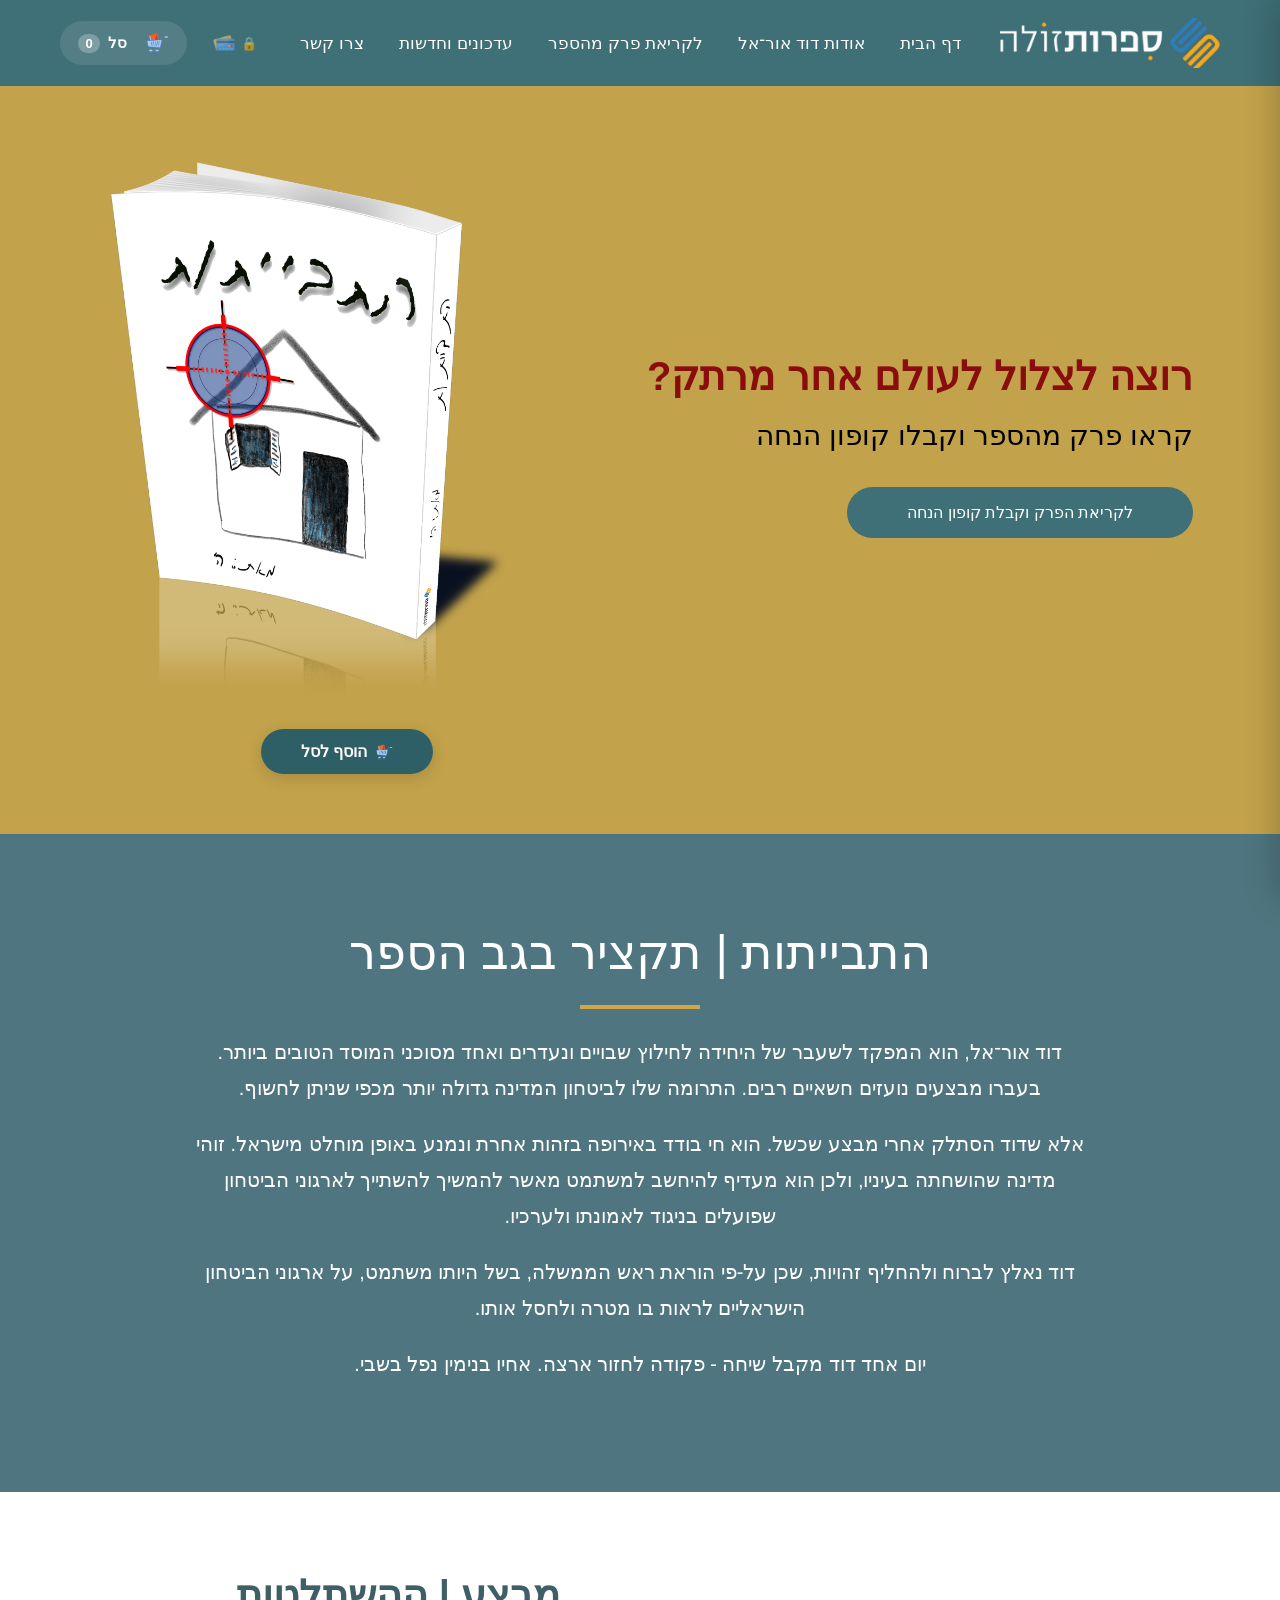
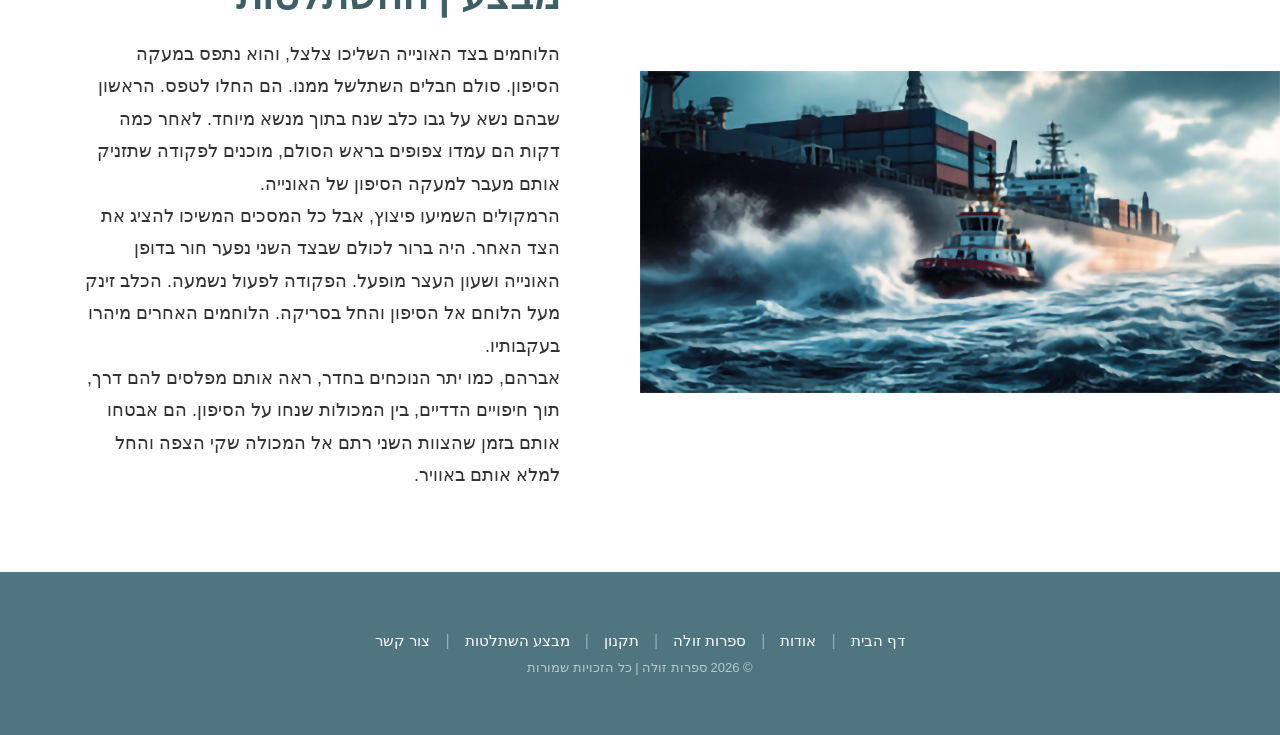
<file: index.html>
<!DOCTYPE html>
<html lang="he" dir="rtl">
<head>
    <meta charset="UTF-8">
    <meta name="viewport" content="width=device-width, initial-scale=1">
    <title>ספרות זולה</title>
    <link rel="stylesheet" href="css/style.css">
    <link rel="stylesheet" href="css/index.css">
</head>

<body>
<div id="floating-words">
</div>

<!-- NAVBAR -->

<nav class="navbar">

    <div class="logo"><img src="images/logo.png" alt="ספרות זולה"></div>

    <div class="nav-center">
        <a href="index.html">דף הבית</a>
        <a href="about.html">אודות דוד אור־אל</a>
        <a href="perek.html">לקריאת פרק מהספר</a>
        <a href="news.html">עדכונים וחדשות</a>
        <a href="contact.html">צרו קשר</a>
    </div>

    <div class="nav-left">
        <span class="secure-badge">
            🔒
            <img src="images/credit_card.png" alt="Visa" class="payment-icon">
        </span>
        
        <div class="cart-area" onclick="toggleCart()" id="cart-area">
            <img src="images/cart.png" alt="סל קניות" class="cart-icon">
            <span class="cart-label">סל</span>
            <span class="cart-badge" id="cart-count">0</span>
        </div>
    </div>

</nav>

<!-- HERO -->

<section class="hero">

    <div class="hero-overlay"></div>

    <div class="hero-content">

        <div class="text-side">
            <h1 class="headline">רוצה לצלול לעולם אחר מרתק?</h1>
            <h2 class="subheadline">קראו פרק מהספר וקבלו קופון הנחה</h2>
            <button class="cta-btn" onclick="location.href='perek.html'">לקריאת הפרק וקבלת קופון הנחה</button>
        </div>

        <div class="book-side">
            <img class="book-img" src="images/bookcover-ready.png" alt="כריכת הספר התבייתות">
            <button class="add-cart-btn" onclick="addToCartPopup('התבייתות', 87)">
                <img src="images/cart.png" alt="סל" class="btn-cart-icon">
                הוסף לסל
            </button>
        </div>

    </div>

</section>

<!-- SUMMARY -->

<section class="summary">

    <h2>התבייתות | תקציר בגב הספר</h2>

    <div class="gold-line"></div>

    <p>
        דוד אור־אל, הוא המפקד לשעבר של היחידה לחילוץ שבויים ונעדרים ואחד מסוכני המוסד הטובים ביותר. בעברו מבצעים נועזים חשאיים רבים. התרומה שלו לביטחון המדינה גדולה יותר מכפי שניתן לחשוף.
    </p>

    <p>
        אלא שדוד הסתלק אחרי מבצע שכשל. הוא חי בודד באירופה בזהות אחרת ונמנע באופן מוחלט מישראל. זוהי מדינה שהושחתה בעיניו, ולכן הוא מעדיף להיחשב למשתמט מאשר להמשיך להשתייך לארגוני הביטחון שפועלים בניגוד לאמונתו ולערכיו.
    </p>

    <p>
        דוד נאלץ לברוח ולהחליף זהויות, שכן על-פי הוראת ראש הממשלה, בשל היותו משתמט, על ארגוני הביטחון הישראליים לראות בו מטרה ולחסל אותו.
    </p>

    <p>
        יום אחד דוד מקבל שיחה - פקודה לחזור ארצה. אחיו בנימין נפל בשבי.
    </p>

</section>

<!-- SECOND SECTION -->

<section class="section-two">

    <img src="images/ship.png" alt="תרגיל שייטת">

    <div class="text">

        <h2>מבצע | ההשתלטות</h2>

        <p>
            הלוחמים בצד האונייה השליכו צלצל, והוא נתפס במעקה הסיפון. סולם חבלים השתלשל ממנו. הם החלו לטפס. הראשון שבהם נשא על גבו כלב שנח בתוך מנשא מיוחד. לאחר כמה דקות הם עמדו צפופים בראש הסולם, מוכנים לפקודה שתזניק אותם מעבר למעקה הסיפון של האונייה.
        </p>

        <p>
            הרמקולים השמיעו פיצוץ, אבל כל המסכים המשיכו להציג את הצד האחר. היה ברור לכולם שבצד השני נפער חור בדופן האונייה ושעון העצר מופעל. הפקודה לפעול נשמעה. הכלב זינק מעל הלוחם אל הסיפון והחל בסריקה. הלוחמים האחרים מיהרו בעקבותיו.
        </p>

        <p>
            אברהם, כמו יתר הנוכחים בחדר, ראה אותם מפלסים להם דרך, תוך חיפויים הדדיים, בין המכולות שנחו על הסיפון. הם אבטחו אותם בזמן שהצוות השני רתם אל המכולה שקי הצפה והחל למלא אותם באוויר.
        </p>

    </div>

</section>

<!-- FOOTER -->

<footer class="footer">
    <script src="js/footer.js"></script>
    <script src="js/cart_script.js"></script>

</footer>

<!-- CART DRAWER -->
<div id="cart-drawer" class="cart-drawer">
    <div class="cart-header">
        <h3>סל הקניות שלי</h3>
        <button onclick="toggleCart()" class="close-btn">×</button>
    </div>
    <div id="cart-items" class="cart-items-list"></div>
    <div class="cart-footer">
        <div class="cart-subtotal-row">ספרים: <span id="cart-total">₪0</span></div>
        <div id="cart-delivery" class="cart-delivery-row"></div>
        <div id="cart-grand-total" class="total-row" style="display:none;"></div>
        <button id="checkout-btn" class="checkout-btn" disabled>לתשלום מאובטח</button>
    </div>
</div>
<div id="overlay" onclick="toggleCart()"></div>

<!-- CHECKOUT POPUP -->
<div id="checkout-popup" class="checkout-popup">
    <div class="checkout-popup-inner">
        <button class="close-popup-btn" onclick="hideCheckoutPopup()">×</button>
        <div class="checkout-popup-icon">✅</div>
        <h2>הספר נוסף לסל!</h2>
        <p>הוספת את "התבייתות" לסל הקניות שלך.<br>לתשלום מאובטח — הזמינו עכשיו.</p>
        <div class="checkout-popup-total" id="popup-total">₪0</div>
        <div class="checkout-popup-btns">
            <button class="checkout-btn" onclick="goToCheckout()">לתשלום</button>
            <button class="continue-btn" onclick="hideCheckoutPopup()">המשך קניות</button>
        </div>
    </div>
</div>

<script>
(function() {
    var words = ["מוסד", "מרגלים", "ריגול", "פעולה", "צה״ל", "מתח", "פטריוטיות", "מבצעים", "פוליטיקה", "מטכ״ל", "שחיתות", "אלופים", "אהבות", "הרפתקאה", "שב״כ", "תחכום", "תחבולה", "עניין", "מסתורין", "סודות", "פעולה", "ריגוש", "שמחה", "פיתויים", "מוסד", "שבויים", "מודיעין", "חשאי", "מבצעים", "גיבורים"];
    var container = document.getElementById('floating-words');
    var wordElements = [];
    
    function spawn() {
        if (!container) return;
        var el = document.createElement('div');
        el.style.cssText = 'position:absolute;font-family:Frank Ruhl Libre,serif;font-weight:700;white-space:nowrap;user-select:none;opacity:0;color:black;';
        el.textContent = words[Math.floor(Math.random() * words.length)];
        el.style.left = (10 + Math.random() * 75) + 'vw';
        el.style.top = (10 + Math.random() * 70) + 'vh';
        el.style.fontSize = (22 + Math.floor(Math.random() * 28)) + 'px';
        
        // More varied directional movement
        var dirX = (Math.random() - 0.5) * 2 * (70 + Math.random() * 100); // Range: -170px to +170px
        var dirY = (Math.random() > 0.5 ? -1 : 1) * (0.8 + Math.random() * 0.5); // Range: -1.3 to +1.3
        var rotDir = Math.random() > 0.5 ? 1 : -1;
        
        el.style.setProperty('--dirX', dirX + 'px');
        el.style.setProperty('--dirY', dirY);
        el.style.setProperty('--rotDir', rotDir);
        
        // Duration between 9-12 seconds for variety
        var duration = 9 + Math.random() * 3;
        el.style.animation = 'floatDrift ' + duration + 's linear infinite';
        
        container.appendChild(el);
        wordElements.push(el);
        
        // Clean up old elements after animation completes
        setTimeout(function() {
            if (wordElements.length > 15) {
                var oldEl = wordElements.shift();
                if (oldEl && oldEl.parentNode) {
                    oldEl.parentNode.removeChild(oldEl);
                }
            }
        }, duration * 1000);
    }
    
    // Spawn initial words with staggered delays
    for (var i = 0; i < 12; i++) {
        (function(index) {
            setTimeout(function() {
                spawn();
            }, index * 2000); // 2 second intervals
        })(i);
    }
    
    // Continue spawning new words every 2 seconds
    setInterval(spawn, 2000);
})();
</script>
<script src="https://cdn.enable.co.il/licenses/enable-L54576n9sqzi9jeh-0326-80874/init.js"></script>

</body>
</html>
</file>
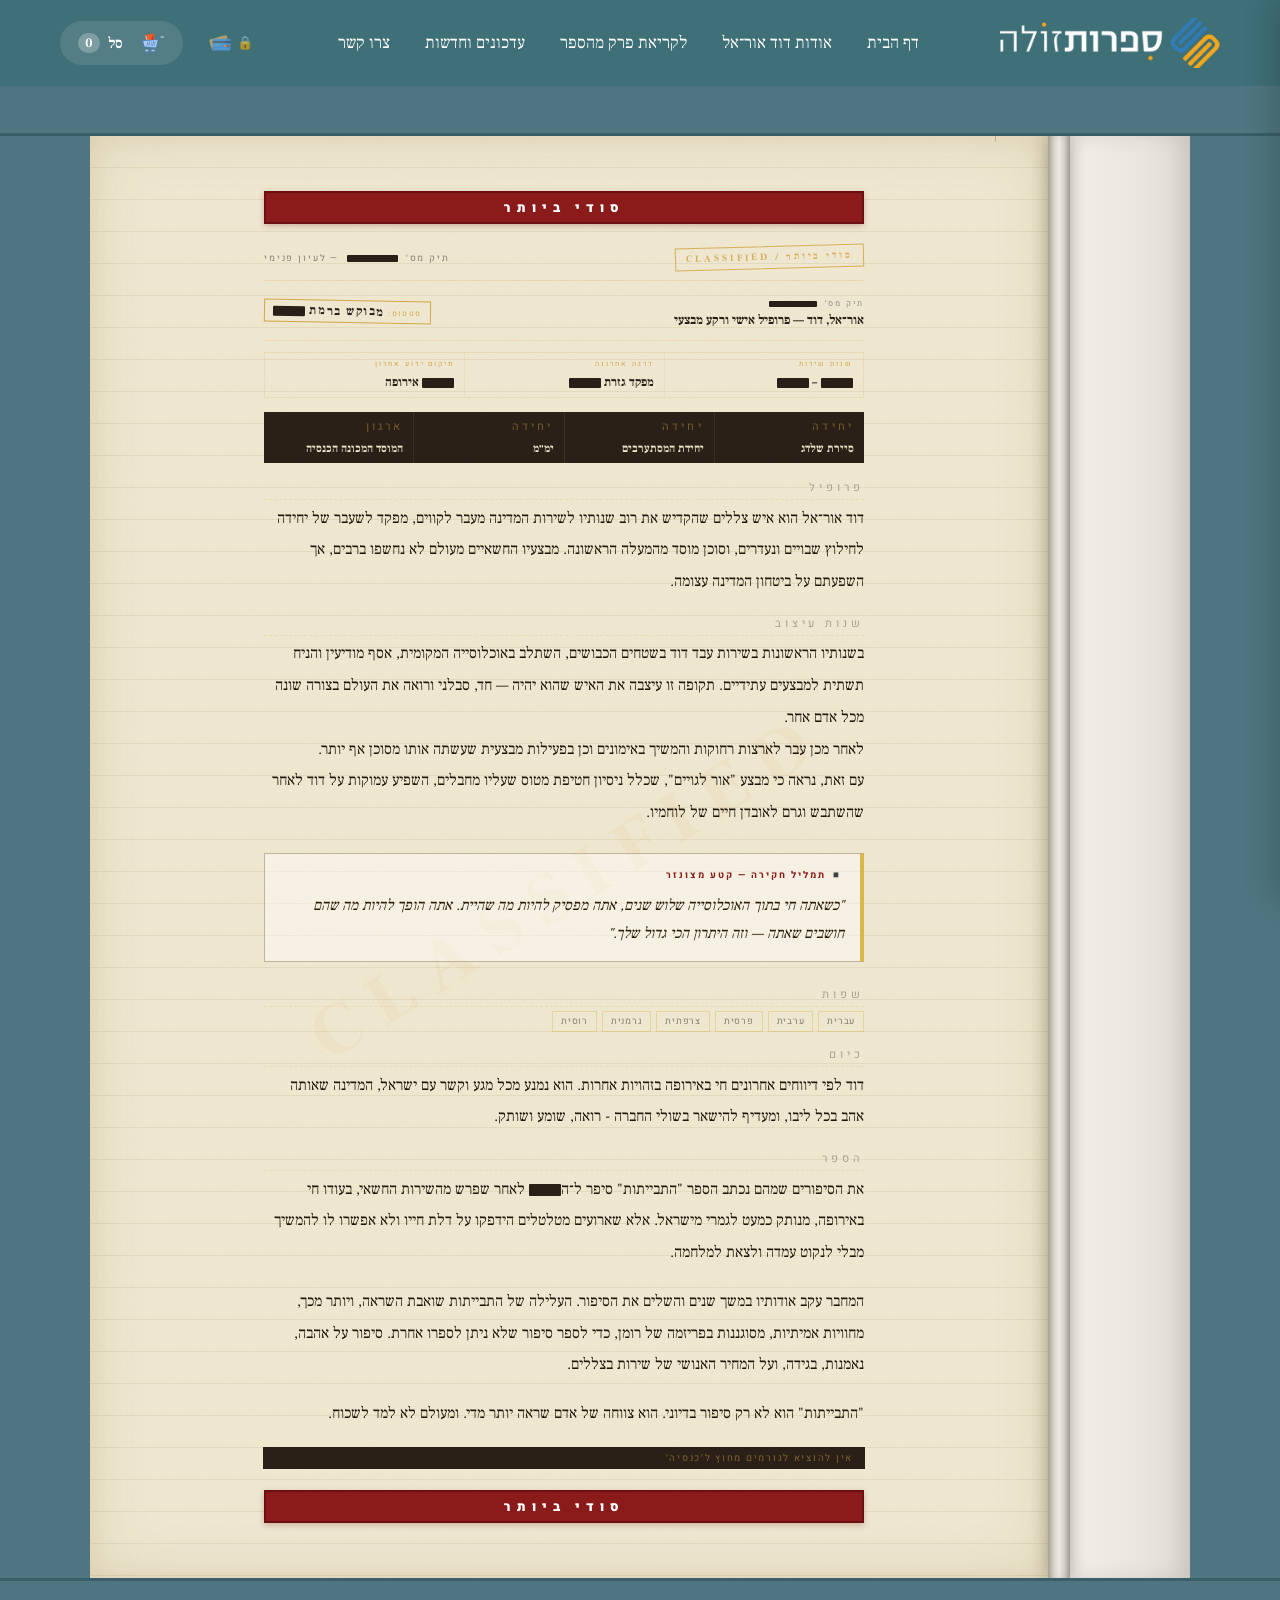
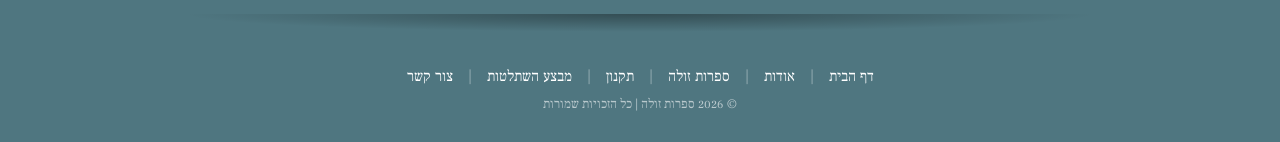
<file: about.html>
<!DOCTYPE html>
<html lang="he" dir="rtl">
<head>
    <meta charset="UTF-8">
    <meta name="viewport" content="width=device-width, initial-scale=1.0">
    <title>אודות דוד אור־אל | התבייתות</title>
    <link rel="stylesheet" href="css/style.css">
    <link rel="stylesheet" href="css/book.css">
    <link rel="stylesheet" href="css/about.css">
    <link rel="stylesheet" href="css/about-classified.css">
    <link href="https://fonts.googleapis.com/css2?family=Frank+Ruhl+Libre:wght@300;400;500;700;900&family=Heebo:wght@300;400;600&display=swap" rel="stylesheet">
</head>

<body class="chapter-page">
<!-- NAVBAR -->
<script src="js/header.js"></script>

<!-- BOOK SCENE -->
<div class="book-outer">

    <div class="book-top-band"></div>

    <div class="book-spread">

        <div class="book-page-left">
            <div class="left-page-content"></div>
        </div>

        <div class="book-spine"></div>

        <div class="book-page-right">
            <div class="page-content">
                <div class="about-content">

                <!-- CLASSIFICATION BANNER -->
                <div class="cls-banner">
                    <span class="cls-stamp">סודי ביותר / CLASSIFIED</span>
                    <span class="cls-file-number">תיק מס׳ &nbsp;<span class="redacted" style="width:3.2rem;"></span>&nbsp; — לעיון פנימי</span>
                </div>

                <h1 class="chapter-title">אודות דוד אור־אל</h1>
                <div class="chapter-subtitle">סוכן מספר  <span class="redacted" style="width:3rem;"></span>
                </div>
                <div class="page-divider"></div>

                <!-- FILE HEADER -->
                <div class="cls-file-header">
                    <div>
                        <div class="cls-file-num">תיק מס׳ &nbsp;<span class="redacted" style="width:3rem;"></span></div>
                        <div class="cls-file-subject">אור־אל, דוד — פרופיל אישי ורקע מבצעי</div>
                    </div>
                    <span class="cls-status-badge">סטטוס:
                        <span class="cls-meta-cell-val">מבוקש ברמת <span class="redacted" style="width:2rem;"></span>
                       </span></span>
                </div>
                <div class="page-divider"></div>

                <!-- META ROW -->
                <div class="cls-meta-row">
                    <div class="cls-meta-cell">
                        <span class="cls-meta-cell-lbl">שנות שירות</span>
                        <span class="cls-meta-cell-val"><span class="redacted" style="width:2rem;"></span></span>
                        <span class="cls-meta-cell-val"> – </span>
                        <span class="cls-meta-cell-val"><span class="redacted" style="width:2rem;"></span></span>
                    </div>
                    <div class="cls-meta-cell">
                        <span class="cls-meta-cell-lbl">דרגה אחרונה</span>
                        <span class="cls-meta-cell-val">מפקד גזרת <span class="redacted" style="width:2rem;"></span></span>
                    </div>
                    <div class="cls-meta-cell">
                        <span class="cls-meta-cell-lbl">מיקום ידוע אחרון</span>
                        <span class="cls-meta-cell-val"><span class="redacted" style="width:2rem;"></span>
                        <span class="cls-meta-cell-val"> אירופה </span>
                        </span>
                    </div>
                </div>

                <!-- UNITS -->
                <div class="cls-units">
                    <div class="cls-unit">
                        <span class="cls-unit-lbl">יחידה</span>
                        <span class="cls-unit-val">סיירת שלדג</span>
                    </div>
                    <div class="cls-unit">
                        <span class="cls-unit-lbl">יחידה</span>
                        <span class="cls-unit-val">יחידת המסתערבים</span>
                    </div>
                    <div class="cls-unit">
                        <span class="cls-unit-lbl">יחידה</span>
                        <span class="cls-unit-val">ימ״מ</span>
                    </div>
                    <div class="cls-unit">
                        <span class="cls-unit-lbl">ארגון</span>
                        <span class="cls-unit-val">המוסד המכונה הכנסיה</span>
                    </div>
                </div>

                <!-- TEXT CONTENT -->
<!--                <div class="about-content">-->

                    <span class="cls-section-lbl">פרופיל</span>
                    <p>
                        דוד אור־אל הוא איש צללים שהקדיש את רוב שנותיו לשירות המדינה מעבר לקווים, מפקד לשעבר של יחידה לחילוץ שבויים ונעדרים, וסוכן מוסד מהמעלה הראשונה. מבצעיו החשאיים מעולם לא נחשפו ברבים, אך השפעתם על ביטחון המדינה עצומה.
                    </p>

                    <span class="cls-section-lbl">שנות עיצוב</span>
                    <p>
                        בשנותיו הראשונות בשירות עבד דוד בשטחים הכבושים, השתלב באוכלוסייה המקומית, אסף מודיעין והניח תשתית למבצעים עתידיים. תקופה זו עיצבה את האיש שהוא יהיה — חד, סבלני ורואה את העולם בצורה שונה מכל אדם אחר.
                        <br>
                        לאחר מכן עבר לארצות רחוקות והמשיך באימונים וכן בפעילות מבצעית שעשתה אותו מסוכן אף יותר.
                        <br>
                        עם זאת, נראה כי מבצע "אור לגויים", שכלל ניסיון חטיפת מטוס שעליו מחבלים, השפיע עמוקות על דוד לאחר שהשתבש וגרם לאובדן חיים של לוחמיו.
                    </p>

                    <blockquote class="about-quote">
                        "כשאתה חי בתוך האוכלוסייה שלוש שנים, אתה מפסיק להיות מה שהיית. אתה הופך להיות מה שהם חושבים שאתה — וזה היתרון הכי גדול שלך."
                    </blockquote>

                    <span class="cls-section-lbl">שפות</span>
                    <div class="cls-lang-row">
                        <span class="cls-lang-tag">עברית</span>
                        <span class="cls-lang-tag">ערבית</span>
                        <span class="cls-lang-tag">פרסית</span>
                        <span class="cls-lang-tag">צרפתית</span>
                        <span class="cls-lang-tag">גרמנית</span>
                        <span class="cls-lang-tag">רוסית</span>
                    </div>

                    <span class="cls-section-lbl">כיום</span>
                    <p>
                        דוד לפי דיווחים אחרונים חי באירופה בזהויות אחרות.
                        הוא נמנע מכל מגע וקשר עם ישראל, המדינה שאותה אהב בכל ליבו, ומעדיף להישאר בשולי החברה - רואה, שומע ושותק.
                    </p>

                    <span class="cls-section-lbl">הספר</span>
                    <p>
                        את הסיפורים שמהם נכתב הספר "התבייתות" סיפר ל־ה<span class="redacted" style="width:2rem;"></span>  לאחר שפרש מהשירות החשאי, בעודו חי באירופה, מנותק כמעט לגמרי מישראל. אלא שארועים מטלטלים הידפקו על דלת חייו ולא אפשרו לו להמשיך מבלי לנקוט עמדה ולצאת למלחמה.
                    </p>
                    <p>
                        המחבר עקב אודותיו במשך שנים והשלים את הסיפור. העלילה של התבייתות שואבת השראה, ויותר מכך, מחוויות אמיתיות, מסוגננות בפריזמה של רומן, כדי לספר סיפור שלא ניתן לספרו אחרת. סיפור על אהבה, נאמנות, בגידה, ועל המחיר האנושי של שירות בצללים.
                    </p>
                    <p>
                    "התבייתות" הוא לא רק סיפור בדיוני. הוא צווחה של אדם שראה יותר מדי. ומעולם לא למד לשכוח.
                    </p>



                <!-- BOTTOM BAR -->
                <div class="cls-bottom-bar">
                    <span>אין להוציא לגורמים מחוץ ל׳כנסיה׳</span>
                </div>

            </div>
        </div></div>

    </div>

    <div class="book-bottom-band"></div>
    <div class="book-shadow"></div>

    <!-- CART DRAWER -->
    <div id="cart-drawer" class="cart-drawer">
        <div class="cart-header">
            <h3>סל הקניות שלי</h3>
            <button onclick="toggleCart()" class="close-btn">×</button>
        </div>
        <div id="cart-items" class="cart-items-list"></div>
        <div class="cart-footer">
            <div class="cart-subtotal-row">ספרים: <span id="cart-total">₪0</span></div>
            <div id="cart-delivery" class="cart-delivery-row"></div>
            <div id="cart-grand-total" class="total-row" style="display:none;"></div>
            <button id="checkout-btn" class="checkout-btn" disabled>לתשלום מאובטח</button>
        </div>
    </div>
    <div id="overlay" onclick="toggleCart()"></div>

</div>

<!-- FOOTER -->
<script src="js/footer.js"></script>
<script src="js/cart_script.js"></script>
<script src="https://cdn.enable.co.il/licenses/enable-L54576n9sqzi9jeh-0326-80874/init.js"></script>

</body>
</html>
</file>
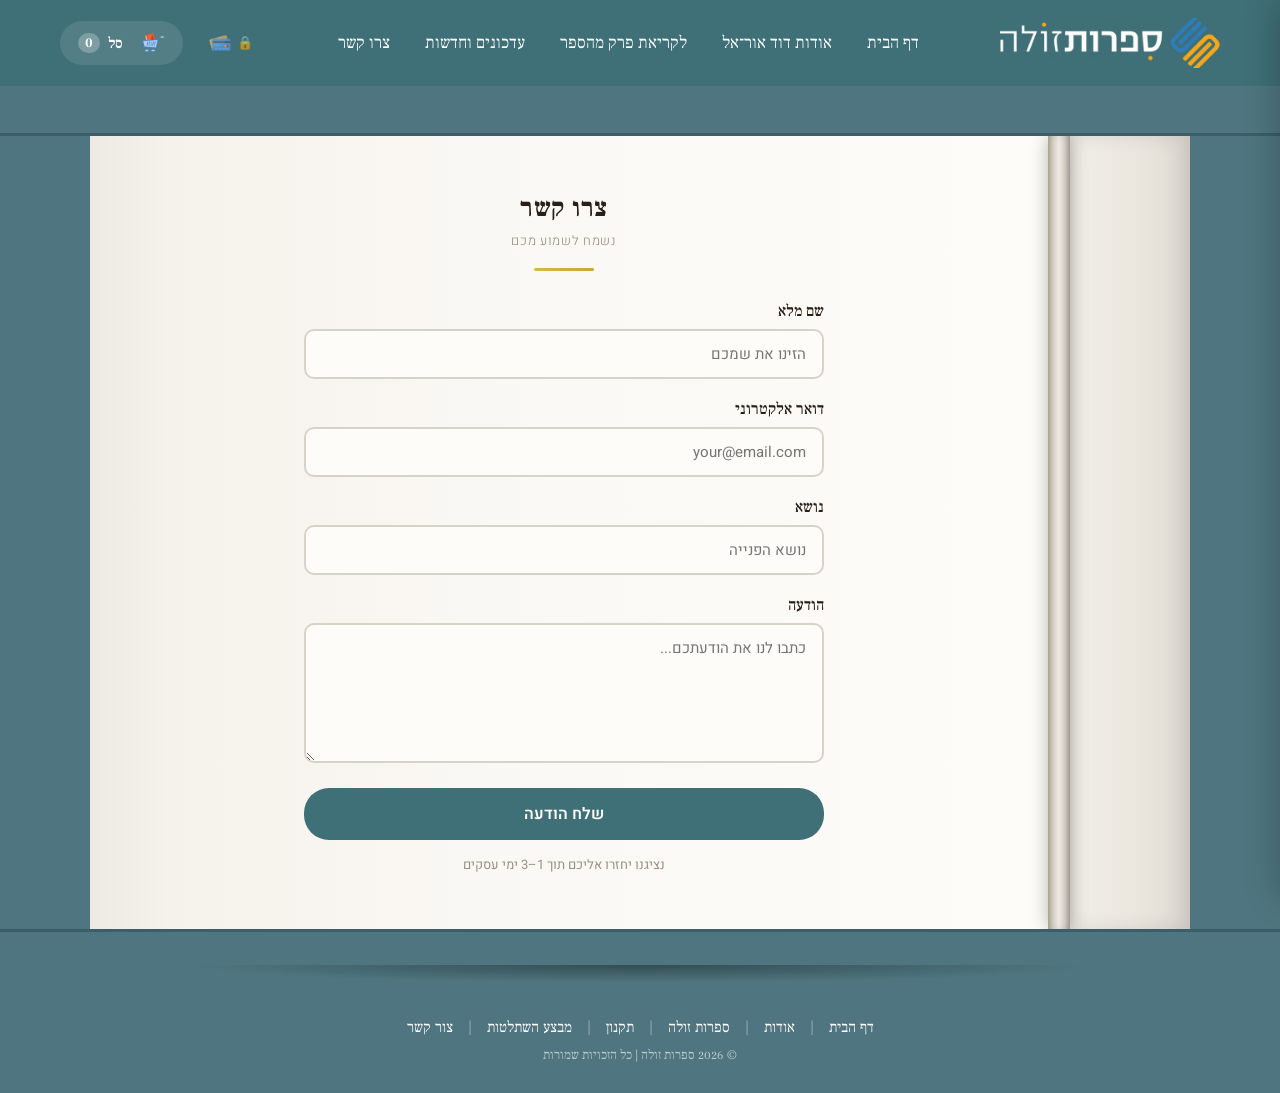
<file: contact.html>
<!DOCTYPE html>
<html lang="he" dir="rtl">
<head>
    <meta charset="UTF-8">
    <meta name="viewport" content="width=device-width, initial-scale=1.0">
    <title>צרו קשר | התבייתות</title>
    <link rel="stylesheet" href="css/style.css">
    <link rel="stylesheet" href="css/book.css">
    <link rel="stylesheet" href="css/contact.css">
    <link href="https://fonts.googleapis.com/css2?family=Frank+Ruhl+Libre:wght@300;400;500;700;900&family=Heebo:wght@300;400;600&display=swap" rel="stylesheet">
    </head>

<body class="chapter-page">

<!-- NAVBAR -->
<script src="js/header.js"></script>

<!-- BOOK SCENE -->
<div class="book-outer">

    <div class="book-top-band"></div>

    <div class="book-spread">

        <div class="book-page-left">
            <div class="left-page-content">
                
            </div>
        </div>

        <div class="book-spine"></div>

        <div class="book-page-right">
            <div class="page-content">

                <h1 class="chapter-title">צרו קשר</h1>
                <div class="chapter-subtitle">נשמח לשמוע מכם</div>
                <div class="page-divider"></div>

                <form class="contact-form" onsubmit="handleContactSubmit(event)" novalidate>
                    <div class="form-group">
                        <label for="name">שם מלא</label>
                        <input type="text" id="name" name="name" placeholder="הזינו את שמכם" required>
                    </div>
                    <div class="form-group">
                        <label for="email">דואר אלקטרוני</label>
                        <input type="email" id="email" name="email" placeholder="your@email.com" required>
                    </div>
                    <div class="form-group">
                        <label for="subject">נושא</label>
                        <input type="text" id="subject" name="subject" placeholder="נושא הפנייה" required dir="rtl">
                    </div>
                    <div class="form-group">
                        <label for="message">הודעה</label>
                        <textarea id="message" name="message" placeholder="כתבו לנו את הודעתכם..." required></textarea>
                    </div>
                    <button type="submit" class="form-submit-btn">שלח הודעה</button>
                    <p class="contact-note">נציגנו יחזרו אליכם תוך 1–3 ימי עסקים</p>
                </form>

            </div>
        </div>

    </div>

    <div class="book-bottom-band"></div>
    <div class="book-shadow"></div>

    <!-- CHECKOUT POPUP -->
    <div id="checkout-popup" class="checkout-popup">
        <div class="checkout-popup-inner">
            <button class="close-popup-btn" onclick="hideCheckoutPopup()">×</button>
            <div class="checkout-popup-icon">📬</div>
            <h2>הודעתך נשלחה!</h2>
            <p>תודה שפניתם אלינו.<br>נחזור אליכם בהקדם האפשרי.</p>
            <div class="checkout-popup-btns">
                <button class="continue-btn" onclick="hideCheckoutPopup()">סגור</button>
            </div>
        </div>
    </div>

    <!-- CART DRAWER -->
    <div id="cart-drawer" class="cart-drawer">
        <div class="cart-header">
            <h3>סל הקניות שלי</h3>
            <button onclick="toggleCart()" class="close-btn">×</button>
        </div>
        <div id="cart-items" class="cart-items-list"></div>
        <div class="cart-footer">
            <div class="cart-subtotal-row">ספרים: <span id="cart-total">₪0</span></div>
            <div id="cart-delivery" class="cart-delivery-row"></div>
            <div id="cart-grand-total" class="total-row" style="display:none;"></div>
            <button id="checkout-btn" class="checkout-btn" disabled>לתשלום מאובטח</button>
        </div>
    </div>
    <div id="overlay" onclick="toggleCart()"></div>

</div>

<script src="js/cart_script.js"></script>
<script>
function handleContactSubmit(e) {
    e.preventDefault();
    const name = document.getElementById('name').value;
    const email = document.getElementById('email').value;
    const subject = document.getElementById('subject').value;
    const message = document.getElementById('message').value;
    const body = `שם: ${name}%0D%0Aאימייל: ${email}%0D%0Aנושא: ${subject}%0D%0A%0D%0A${message}`;
    window.location.href = `mailto:info@sifrutzola.co.il?subject=${encodeURIComponent(subject)}&body=${body}`;
}

// Replace browser "Please fill out this field" with Hebrew message
document.querySelectorAll('.contact-form [required]').forEach(function(field) {
    field.addEventListener('invalid', function(e) {
        e.target.setCustomValidity('חשוב למלא שדה זה');
    });
    field.addEventListener('input', function(e) {
        e.target.setCustomValidity('');
    });
});
</script>
<!-- FOOTER -->
<script src="js/footer.js"></script>
<script src="https://cdn.enable.co.il/licenses/enable-L54576n9sqzi9jeh-0326-80874/init.js"></script>

</body>

</html>
</file>
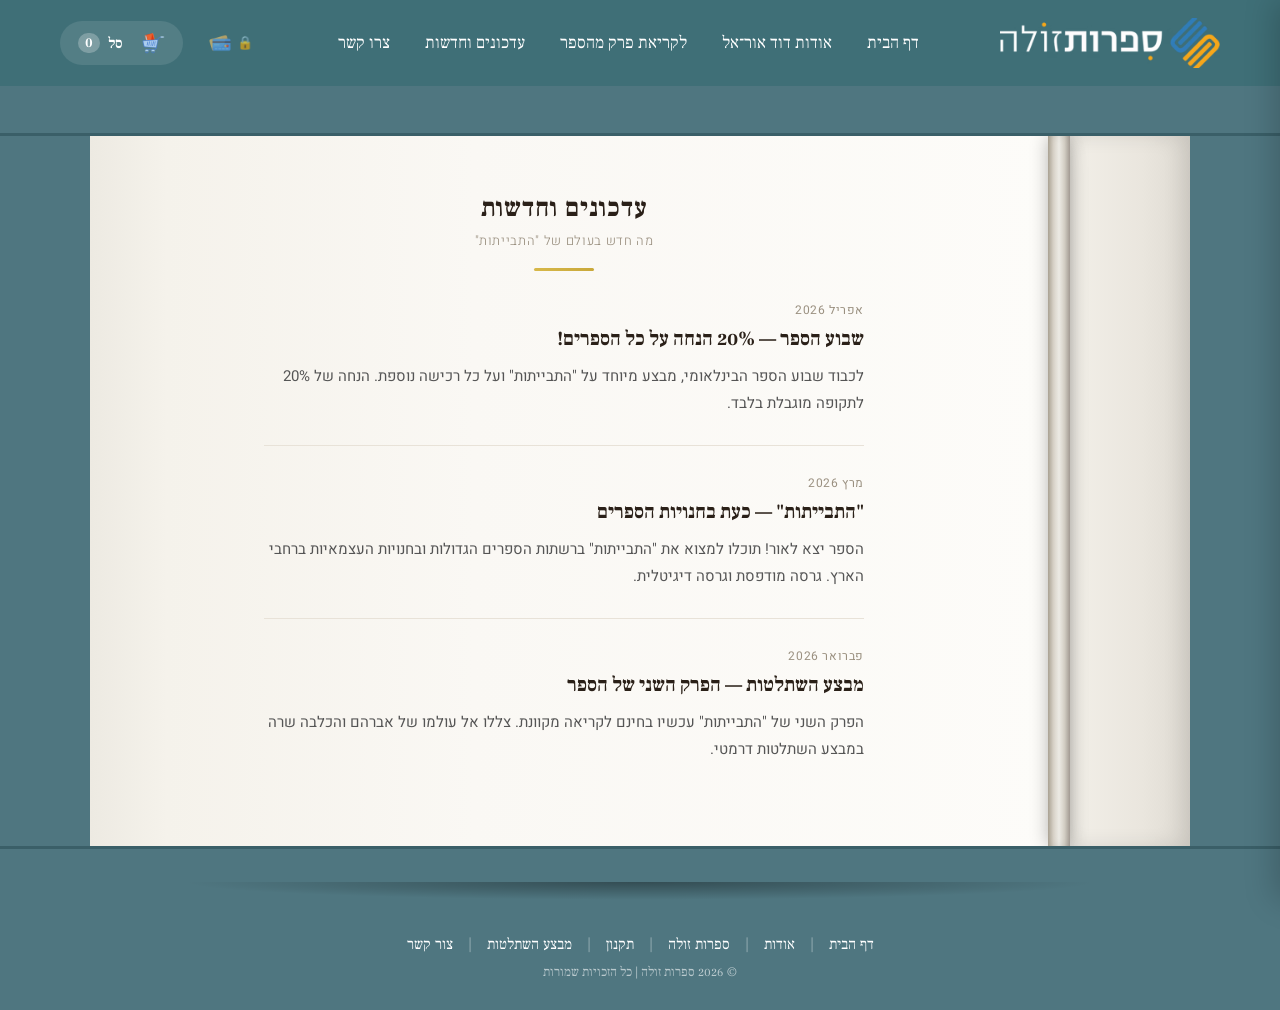
<file: news.html>
<!DOCTYPE html>
<html lang="he" dir="rtl">
<head>
    <meta charset="UTF-8">
    <meta name="viewport" content="width=device-width, initial-scale=1.0">
    <title>עדכונים וחדשות | התבייתות</title>
    <link rel="stylesheet" href="css/style.css">
    <link rel="stylesheet" href="css/book.css">
    <link rel="stylesheet" href="css/news.css">
    <link href="https://fonts.googleapis.com/css2?family=Frank+Ruhl+Libre:wght@300;400;500;700;900&family=Heebo:wght@300;400;600&display=swap" rel="stylesheet">
    </head>

<body class="chapter-page">
<!-- NAVBAR -->
<script src="js/header.js"></script>

<!-- BOOK SCENE -->
<div class="book-outer">

    <div class="book-top-band"></div>

    <div class="book-spread">

        <div class="book-page-left">
            <div class="left-page-content">
                
            </div>
        </div>

        <div class="book-spine"></div>

        <div class="book-page-right">
            <div class="page-content">

                <h1 class="chapter-title">עדכונים וחדשות</h1>
                <div class="chapter-subtitle">מה חדש בעולם של "התבייתות"</div>
                <div class="page-divider"></div>

                <div class="news-list">

                    <div class="news-item">
                        <div class="news-date">אפריל 2026</div>
                        <div class="news-title">שבוע הספר — 20% הנחה על כל הספרים!</div>
                        <div class="news-text">
                            לכבוד שבוע הספר הבינלאומי, מבצע מיוחד על "התבייתות" ועל כל רכישה נוספת. הנחה של 20% לתקופה מוגבלת בלבד.
                        </div>
                    </div>

                    <div class="news-item">
                        <div class="news-date">מרץ 2026</div>
                        <div class="news-title">"התבייתות" — כעת בחנויות הספרים</div>
                        <div class="news-text">
                            הספר יצא לאור! תוכלו למצוא את "התבייתות" ברשתות הספרים הגדולות ובחנויות העצמאיות ברחבי הארץ. גרסה מודפסת וגרסה דיגיטלית.
                        </div>
                    </div>

                    <div class="news-item">
                        <div class="news-date">פברואר 2026</div>
                        <div class="news-title">מבצע השתלטות — הפרק השני של הספר</div>
                        <div class="news-text">
                            הפרק השני של "התבייתות" עכשיו בחינם לקריאה מקוונת. צללו אל עולמו של אברהם והכלבה שרה במבצע השתלטות דרמטי.
                        </div>
                    </div>

                </div>

            </div>
        </div>

    </div>

    <div class="book-bottom-band"></div>
    <div class="book-shadow"></div>

    <!-- CART DRAWER -->
    <div id="cart-drawer" class="cart-drawer">
        <div class="cart-header">
            <h3>סל הקניות שלי</h3>
            <button onclick="toggleCart()" class="close-btn">×</button>
        </div>
        <div id="cart-items" class="cart-items-list"></div>
        <div class="cart-footer">
            <div class="cart-subtotal-row">ספרים: <span id="cart-total">₪0</span></div>
            <div id="cart-delivery" class="cart-delivery-row"></div>
            <div id="cart-grand-total" class="total-row" style="display:none;"></div>
            <button id="checkout-btn" class="checkout-btn" disabled>לתשלום מאובטח</button>
        </div>
    </div>
    <div id="overlay" onclick="toggleCart()"></div>

</div>

<!-- FOOTER -->
<script src="js/footer.js"></script>
<script src="js/cart_script.js"></script>
<script src="https://cdn.enable.co.il/licenses/enable-L54576n9sqzi9jeh-0326-80874/init.js"></script>

</body>

</html>
</file>
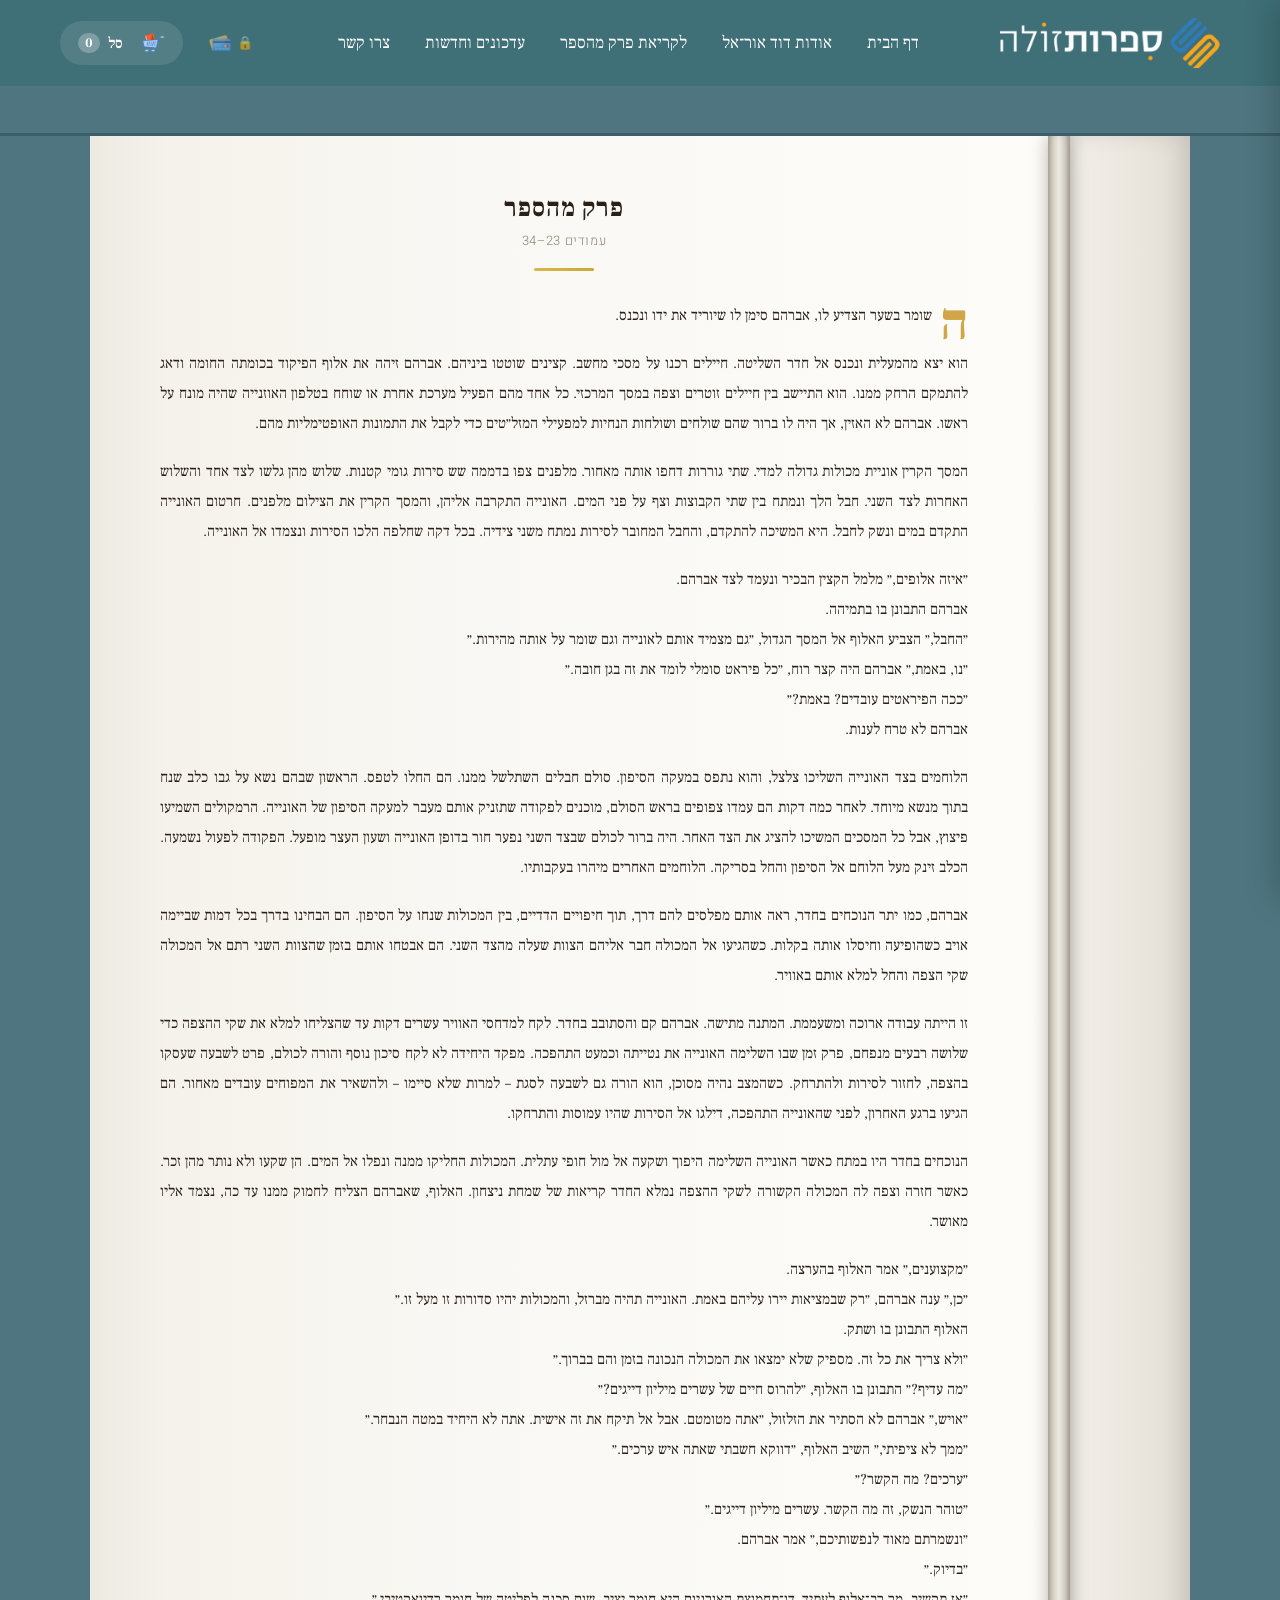
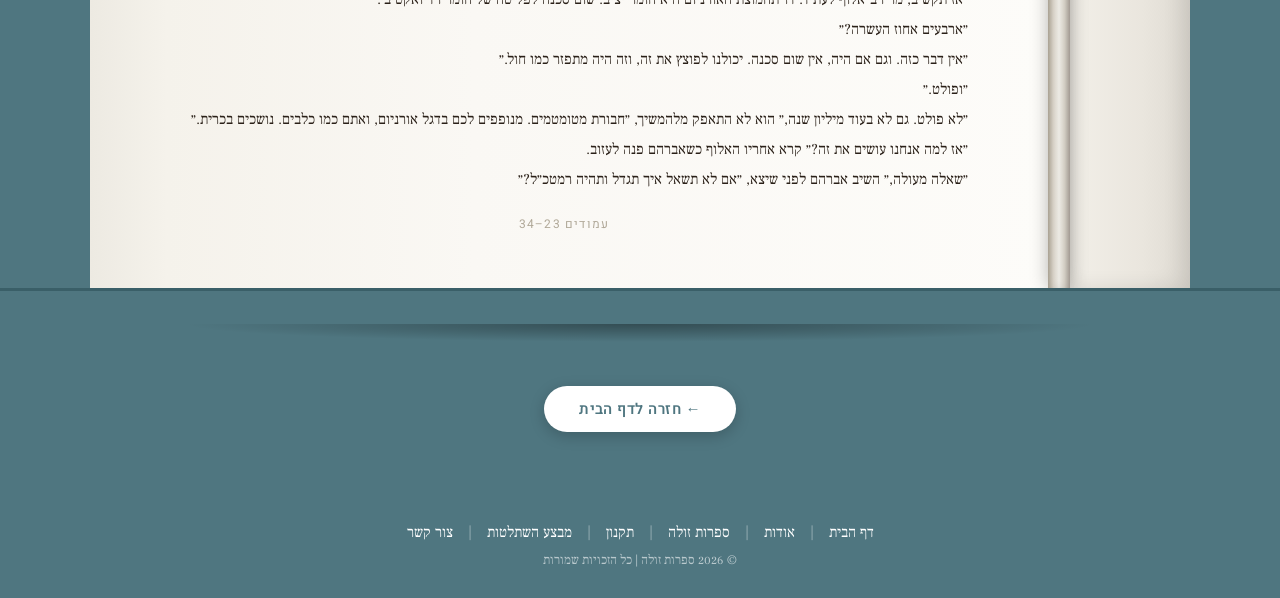
<file: perek.html>
<!DOCTYPE html>
<html lang="he" dir="rtl">
<head>
    <meta charset="UTF-8">
    <meta name="viewport" content="width=device-width, initial-scale=1.0">
    <title>פרק מהספר</title>
    <link rel="stylesheet" href="css/style.css">
    <link rel="stylesheet" href="css/book.css">
    <link rel="stylesheet" href="css/perek.css">
    <link href="https://fonts.googleapis.com/css2?family=Frank+Ruhl+Libre:wght@300;400;500;700;900&family=Heebo:wght@300;400;600&display=swap" rel="stylesheet">
    </head>

<body class="chapter-page">
<!-- NAVBAR -->
<script src="js/header.js"></script>


<!-- BOOK SCENE -->
<div class="book-outer">

    <!-- Blue top band -->
    <div class="book-top-band"></div>

    <!-- Open book spread -->
    <div class="book-spread">

        <!-- Left (blank) page -->
        <div class="book-page-left">
            <div class="left-page-content">
                
            </div>
        </div>

        <!-- Spine -->
        <div class="book-spine"></div>

        <!-- Right page with text -->
        <div class="book-page-right">
            <div class="page-content">

                <h1 class="chapter-title">פרק מהספר</h1>
                <div class="chapter-subtitle">עמודים 23–34</div>
                <div class="page-divider"></div>

                <div class="book-text" dir="rtl">

                    <p>
                        השומר בשער הצדיע לו, אברהם סימן לו שיוריד את ידו ונכנס.
                    </p>

                    <p>
                        הוא יצא מהמעלית ונכנס אל חדר השליטה. חיילים רכנו על מסכי מחשב. קצינים שוטטו ביניהם. אברהם זיהה את אלוף הפיקוד בכומתה החומה ודאג להתמקם הרחק ממנו. הוא התיישב בין חיילים זוטרים וצפה במסך המרכזי. כל אחד מהם הפעיל מערכת אחרת או שוחח בטלפון האוזנייה שהיה מונח על ראשו. אברהם לא האזין, אך היה לו ברור שהם שולחים ושולחות הנחיות למפעילי המזל״טים כדי לקבל את התמונות האופטימליות מהם.
                    </p>

                    <p>
                        המסך הקרין אוניית מכולות גדולה למדי. שתי גוררות דחפו אותה מאחור. מלפנים צפו בדממה שש סירות גומי קטנות. שלוש מהן גלשו לצד אחד והשלוש האחרות לצד השני. חבל הלך ונמתח בין שתי הקבוצות וצף על פני המים. האונייה התקרבה אליהן, והמסך הקרין את הצילום מלפנים. חרטום האונייה התקדם במים ונשק לחבל. היא המשיכה להתקדם, והחבל המחובר לסירות נמתח משני צידיה. בכל דקה שחלפה הלכו הסירות ונצמדו אל האונייה.
                    </p>

                    <p>
                        ״איזה אלופים,״ מלמל הקצין הבכיר ונעמד לצד אברהם.<br>
                        אברהם התבונן בו בתמיהה.<br>
                        ״החבל,״ הצביע האלוף אל המסך הגדול, ״גם מצמיד אותם לאונייה וגם שומר על אותה מהירות.״<br>
                        ״נו, באמת,״ אברהם היה קצר רוח, ״כל פיראט סומלי לומד את זה בגן חובה.״<br>
                        ״ככה הפיראטים עובדים? באמת?״<br>
                        אברהם לא טרח לענות.
                    </p>

                    <p>
                        הלוחמים בצד האונייה השליכו צלצל, והוא נתפס במעקה הסיפון. סולם חבלים השתלשל ממנו. הם החלו לטפס. הראשון שבהם נשא על גבו כלב שנח בתוך מנשא מיוחד. לאחר כמה דקות הם עמדו צפופים בראש הסולם, מוכנים לפקודה שתזניק אותם מעבר למעקה הסיפון של האונייה. הרמקולים השמיעו פיצוץ, אבל כל המסכים המשיכו להציג את הצד האחר. היה ברור לכולם שבצד השני נפער חור בדופן האונייה ושעון העצר מופעל. הפקודה לפעול נשמעה. הכלב זינק מעל הלוחם אל הסיפון והחל בסריקה. הלוחמים האחרים מיהרו בעקבותיו.
                    </p>

                    <p>
                        אברהם, כמו יתר הנוכחים בחדר, ראה אותם מפלסים להם דרך, תוך חיפויים הדדיים, בין המכולות שנחו על הסיפון. הם הבחינו בדרך בכל דמות שביימה אויב כשהופיעה וחיסלו אותה בקלות. כשהגיעו אל המכולה חבר אליהם הצוות שעלה מהצד השני. הם אבטחו אותם בזמן שהצוות השני רתם אל המכולה שקי הצפה והחל למלא אותם באוויר.
                    </p>

                    <p>
                        זו הייתה עבודה ארוכה ומשעממת. המתנה מתישה. אברהם קם והסתובב בחדר. לקח למדחסי האוויר עשרים דקות עד שהצליחו למלא את שקי ההצפה כדי שלושה רבעים מנפחם, פרק זמן שבו השלימה האונייה את נטייתה וכמעט התהפכה. מפקד היחידה לא לקח סיכון נוסף והורה לכולם, פרט לשבעה שעסקו בהצפה, לחזור לסירות ולהתרחק. כשהמצב נהיה מסוכן, הוא הורה גם לשבעה לסגת – למרות שלא סיימו – ולהשאיר את המפוחים עובדים מאחור. הם הגיעו ברגע האחרון, לפני שהאונייה התהפכה, דילגו אל הסירות שהיו עמוסות והתרחקו.
                    </p>

                    <p>
                        הנוכחים בחדר היו במתח כאשר האונייה השלימה היפוך ושקעה אל מול חופי עתלית. המכולות החליקו ממנה ונפלו אל המים. הן שקעו ולא נותר מהן זכר. כאשר חזרה וצפה לה המכולה הקשורה לשקי ההצפה נמלא החדר קריאות של שמחת ניצחון. האלוף, שאברהם הצליח לחמוק ממנו עד כה, נצמד אליו מאושר.
                    </p>

                    <p>
                        ״מקצוענים,״ אמר האלוף בהערצה.<br>
                        ״כן,״ ענה אברהם, ״רק שבמציאות יירו עליהם באמת. האונייה תהיה מברזל, והמכולות יהיו סדורות זו מעל זו.״<br>
                        האלוף התבונן בו ושתק.<br>
                        ״ולא צריך את כל זה. מספיק שלא ימצאו את המכולה הנכונה בזמן והם בברוך.״<br>
                        ״מה עדיף?״ התבונן בו האלוף, ״להרוס חיים של עשרים מיליון דייגים?״<br>
                        ״אויש,״ אברהם לא הסתיר את הזלזול, ״אתה מטומטם. אבל אל תיקח את זה אישית. אתה לא היחיד במטה הנבחר.״<br>
                        ״ממך לא ציפיתי,״ השיב האלוף, ״דווקא חשבתי שאתה איש ערכים.״<br>
                        ״ערכים? מה הקשר?״<br>
                        ״טוהר הנשק, זה מה הקשר. עשרים מיליון דייגים.״<br>
                        ״ונשמרתם מאוד לנפשותיכם,״ אמר אברהם.<br>
                        ״בדיוק.״<br>
                        ״אז תקשיב, מר רב־אלוף לעתיד. דו־תחמוצת האורניום היא חומר יציב. שום סכנה לפליטה של חומר רדיואקטיבי.״<br>
                        ״ארבעים אחוז העשרה?״<br>
                        ״אין דבר כזה. וגם אם היה, אין שום סכנה. יכולנו לפוצץ את זה, וזה היה מתפזר כמו חול.״<br>
                        ״ופולט.״<br>
                        ״לא פולט. גם לא בעוד מיליון שנה,״ הוא לא התאפק מלהמשיך, ״חבורת מטומטמים. מנופפים לכם בדגל אורניום, ואתם כמו כלבים. נושכים בכרית.״<br>
                        ״אז למה אנחנו עושים את זה?״ קרא אחריו האלוף כשאברהם פנה לעזוב.<br>
                        ״שאלה מעולה,״ השיב אברהם לפני שיצא, ״אם לא תשאל איך תגדל ותהיה רמטכ״ל?״
                    </p>

                </div>

                <div class="page-number">עמודים 23–34</div>

            </div>
        </div>

    </div>

    <!-- Blue bottom band -->
    <div class="book-bottom-band"></div>

    <!-- Shadow beneath book -->
    <div class="book-shadow"></div>

    <!-- Footer with back button -->
    <div class="chapter-footer">
        <a href="index.html" class="back-btn">← חזרה לדף הבית</a>
    </div>

</div>

<!-- CHECKOUT POPUP -->
<div id="checkout-popup" class="checkout-popup">
    <div class="checkout-popup-inner">
        <button class="close-popup-btn" onclick="hideCheckoutPopup()">×</button>
        <div class="checkout-popup-icon">✅</div>
        <h2>הספר נוסף לסל!</h2>
        <p>הוספת את "התבייתות" לסל הקניות שלך.<br>לתשלום מאובטח — הזמינו עכשיו.</p>
        <div class="checkout-popup-total">₪79</div>
        <div class="checkout-popup-btns">
            <button class="checkout-btn" onclick="hideCheckoutPopup()">לתשלום</button>
            <button class="continue-btn" onclick="hideCheckoutPopup()">המשך קניות</button>
        </div>
    </div>
</div>

<!-- CART DRAWER -->
<div id="cart-drawer" class="cart-drawer">
    <div class="cart-header">
        <h3>סל הקניות שלי</h3>
        <button onclick="toggleCart()" class="close-btn">×</button>
    </div>
    <div id="cart-items" class="cart-items-list"></div>
    <div class="cart-footer">
        <div class="cart-subtotal-row">ספרים: <span id="cart-total">₪0</span></div>
        <div id="cart-delivery" class="cart-delivery-row"></div>
        <div id="cart-grand-total" class="total-row" style="display:none;"></div>
        <button id="checkout-btn" class="checkout-btn" disabled>לתשלום מאובטח</button>
    </div>
</div>
<div id="overlay" onclick="toggleCart()"></div>

<!-- FOOTER -->
<script src="js/footer.js"></script>
<script src="js/cart_script.js"></script>
<script src="https://cdn.enable.co.il/licenses/enable-L54576n9sqzi9jeh-0326-80874/init.js"></script>
</body>

</html>
</file>
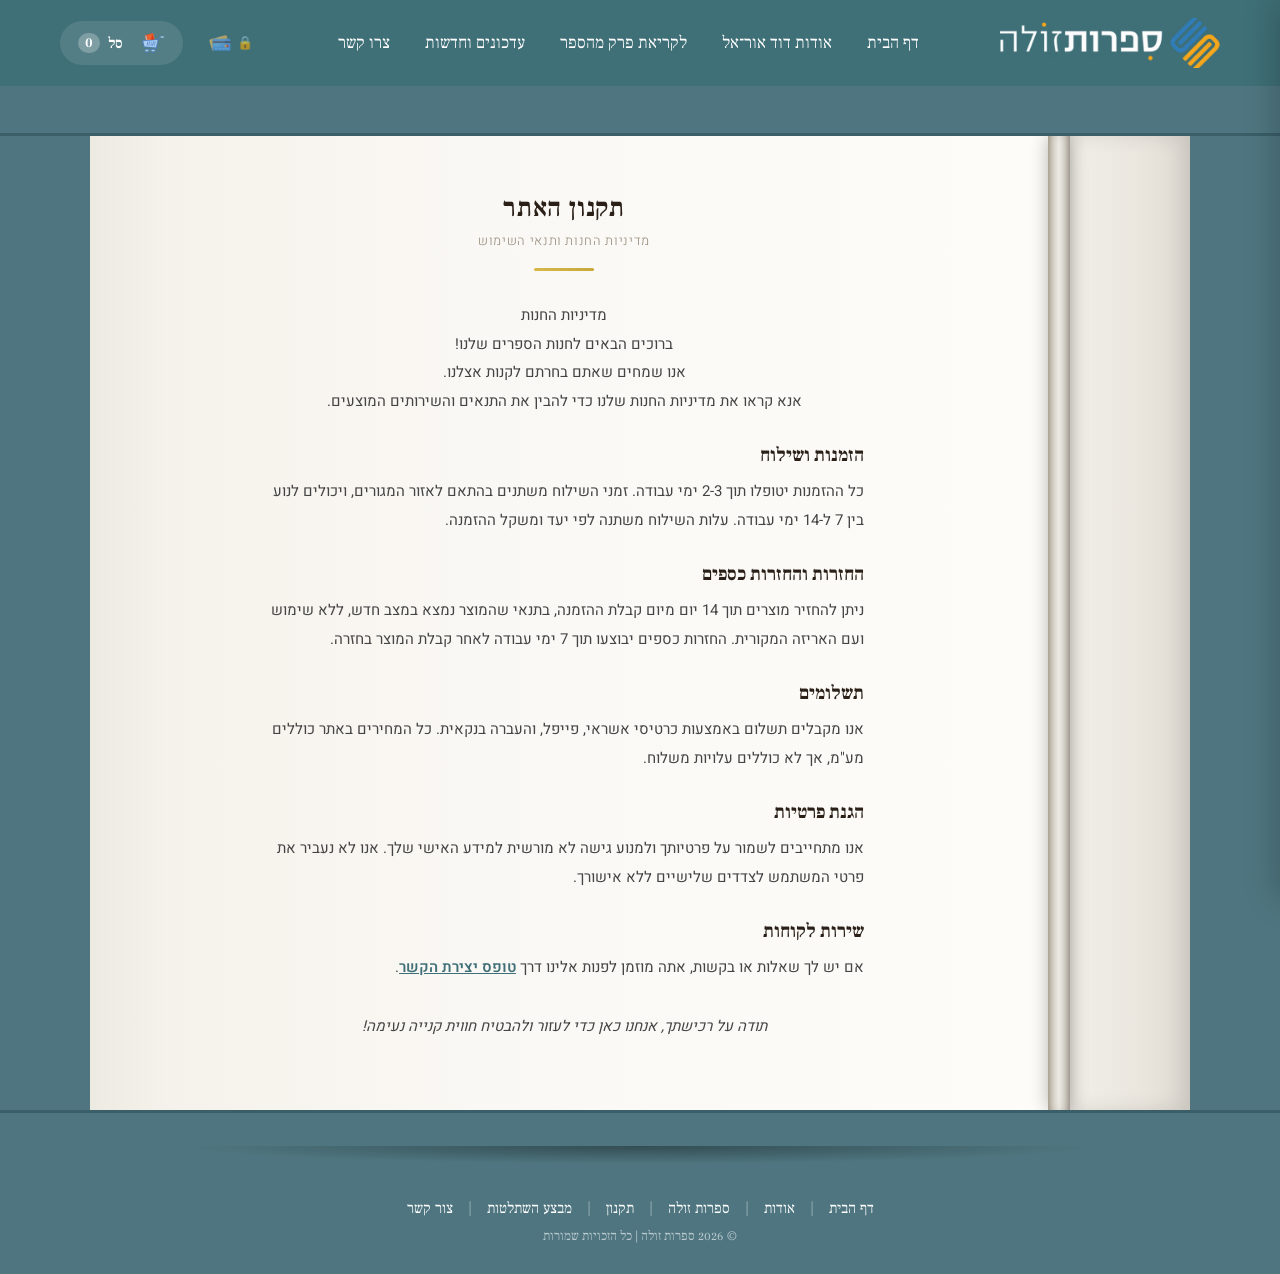
<file: policy.html>
<!DOCTYPE html>
<html lang="he" dir="rtl">
<head>
    <meta charset="UTF-8">
    <meta name="viewport" content="width=device-width, initial-scale=1.0">
    <title>תקנון האתר | התבייתות</title>
    <link rel="stylesheet" href="css/style.css">
    <link rel="stylesheet" href="css/book.css">
    <link rel="stylesheet" href="css/policy.css">
    <link href="https://fonts.googleapis.com/css2?family=Frank+Ruhl+Libre:wght@300;400;500;700;900&family=Heebo:wght@300;400;600&display=swap" rel="stylesheet">
    </head>

<body class="chapter-page">

<!-- NAVBAR -->
<script src="js/header.js"></script>

<!-- BOOK SCENE -->
<div class="book-outer">

    <div class="book-top-band"></div>

    <div class="book-spread">

        <div class="book-page-left">
            <div class="left-page-content"></div>
        </div>

        <div class="book-spine"></div>

        <div class="book-page-right">
            <div class="page-content">

                <h1 class="chapter-title">תקנון האתר</h1>
                <div class="chapter-subtitle">מדיניות החנות ותנאי השימוש</div>
                <div class="page-divider"></div>

                <div class="policy-content">

                    <p class="policy-welcome">
                        מדיניות החנות<br>ברוכים הבאים לחנות הספרים שלנו!<br>אנו שמחים שאתם בחרתם לקנות אצלנו.<br>אנא קראו את מדיניות החנות שלנו כדי להבין את התנאים והשירותים המוצעים.
                    </p>

                    <h2>הזמנות ושילוח</h2>
                    <p>
                        כל ההזמנות יטופלו תוך 2-3 ימי עבודה. זמני השילוח משתנים בהתאם לאזור המגורים, ויכולים לנוע בין 7 ל-14 ימי עבודה. עלות השילוח משתנה לפי יעד ומשקל ההזמנה.
                    </p>

                    <h2>החזרות והחזרות כספים</h2>
                    <p>
                        ניתן להחזיר מוצרים תוך 14 יום מיום קבלת ההזמנה, בתנאי שהמוצר נמצא במצב חדש, ללא שימוש ועם האריזה המקורית. החזרות כספים יבוצעו תוך 7 ימי עבודה לאחר קבלת המוצר בחזרה.
                    </p>

                    <h2>תשלומים</h2>
                    <p>
                        אנו מקבלים תשלום באמצעות כרטיסי אשראי, פייפל, והעברה בנקאית. כל המחירים באתר כוללים מע"מ, אך לא כוללים עלויות משלוח.
                    </p>

                    <h2>הגנת פרטיות</h2>
                    <p>
                        אנו מתחייבים לשמור על פרטיותך ולמנוע גישה לא מורשית למידע האישי שלך. אנו לא נעביר את פרטי המשתמש לצדדים שלישיים ללא אישורך.
                    </p>

                    <h2>שירות לקוחות</h2>
                    <p>
                        אם יש לך שאלות או בקשות, אתה מוזמן לפנות אלינו דרך <a href="contact.html">טופס יצירת הקשר</a>.
                    </p>

                    <p class="policy-thanks">
                        תודה על רכישתך, אנחנו כאן כדי לעזור ולהבטיח חווית קנייה נעימה!
                    </p>

                </div>

            </div>
        </div>

    </div>

    <div class="book-bottom-band"></div>
    <div class="book-shadow"></div>

    <!-- CART DRAWER -->
    <div id="cart-drawer" class="cart-drawer">
        <div class="cart-header">
            <h3>סל הקניות שלי</h3>
            <button onclick="toggleCart()" class="close-btn">×</button>
        </div>
        <div id="cart-items" class="cart-items-list"></div>
        <div class="cart-footer">
            <div class="cart-subtotal-row">ספרים: <span id="cart-total">₪0</span></div>
            <div id="cart-delivery" class="cart-delivery-row"></div>
            <div id="cart-grand-total" class="total-row" style="display:none;"></div>
            <button id="checkout-btn" class="checkout-btn" disabled>לתשלום מאובטח</button>
        </div>
    </div>
    <div id="overlay" onclick="toggleCart()"></div>

</div>

<!-- FOOTER -->
<script src="js/footer.js"></script>
<script src="js/cart_script.js"></script>
<script src="https://cdn.enable.co.il/licenses/enable-L54576n9sqzi9jeh-0326-80874/init.js"></script>

</body>

</html>
</file>
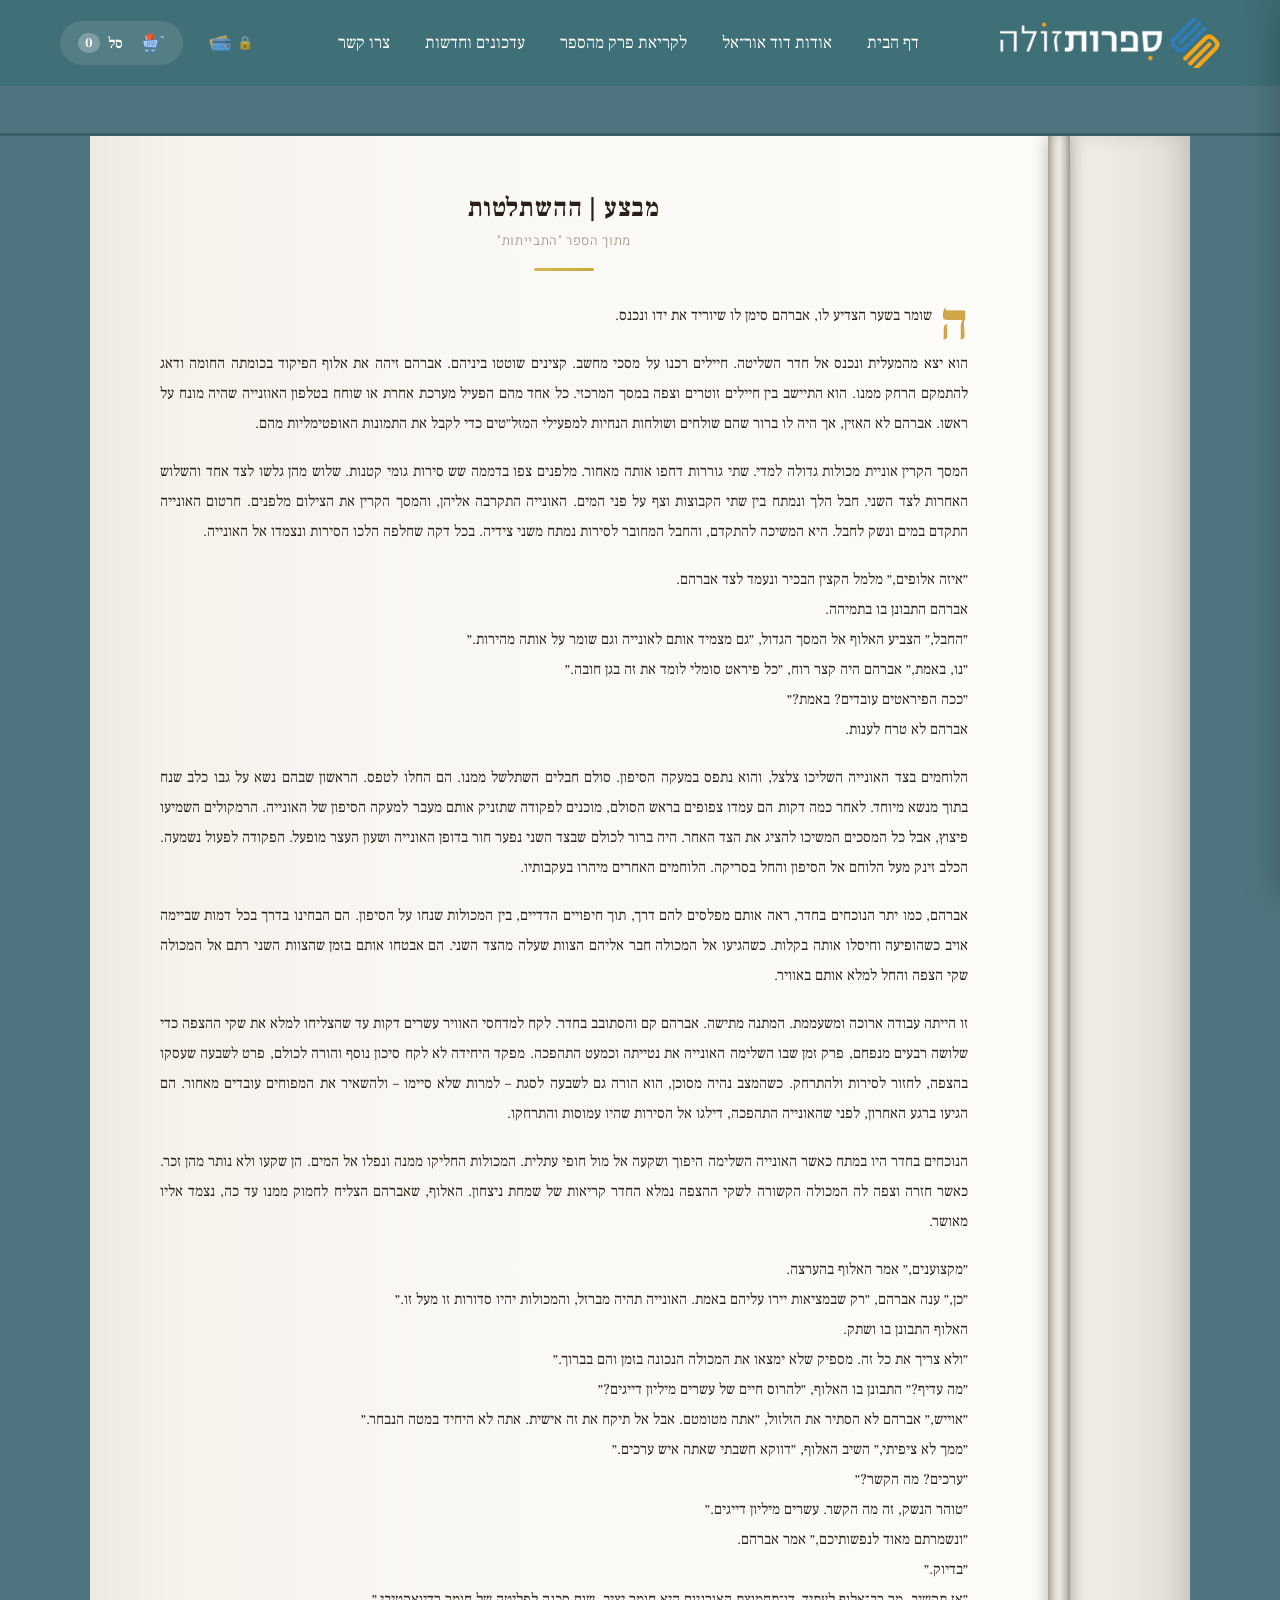
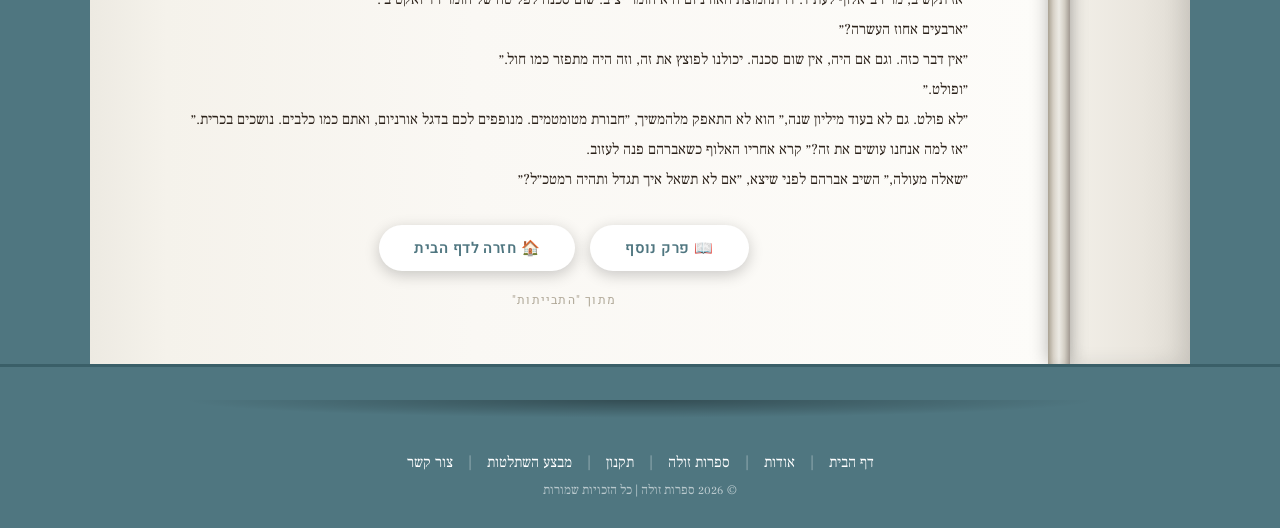
<file: ship.html>
<!DOCTYPE html>
<html lang="he" dir="rtl">
<head>
    <meta charset="UTF-8">
    <meta name="viewport" content="width=device-width, initial-scale=1.0">
    <title>מבצע ההשתלטות | התבייתות</title>
    <link rel="stylesheet" href="css/style.css">
    <link rel="stylesheet" href="css/book.css">
    <link rel="stylesheet" href="css/ship.css">
    <link href="https://fonts.googleapis.com/css2?family=Frank+Ruhl+Libre:wght@300;400;500;700;900&family=Heebo:wght@300;400;600&display=swap" rel="stylesheet">
    </head>

<body class="chapter-page">
<!-- NAVBAR -->
<script src="js/header.js"></script>

<!-- BOOK SCENE -->
<div class="book-outer">

    <div class="book-top-band"></div>

    <div class="book-spread">

        <div class="book-page-left">
            <div class="left-page-content">
                
            </div>
        </div>

        <div class="book-spine"></div>

        <div class="book-page-right">
            <div class="page-content">

                <h1 class="chapter-title">מבצע | ההשתלטות</h1>
                <div class="chapter-subtitle">מתוך הספר "התבייתות"</div>
                <div class="page-divider"></div>

                <div class="book-text" dir="rtl">

                    <p>
                        השומר בשער הצדיע לו, אברהם סימן לו שיוריד את ידו ונכנס.
                    </p>

                    <p>
                        הוא יצא מהמעלית ונכנס אל חדר השליטה. חיילים רכנו על מסכי מחשב. קצינים שוטטו ביניהם. אברהם זיהה את אלוף הפיקוד בכומתה החומה ודאג להתמקם הרחק ממנו. הוא התיישב בין חיילים זוטרים וצפה במסך המרכזי. כל אחד מהם הפעיל מערכת אחרת או שוחח בטלפון האוזנייה שהיה מונח על ראשו. אברהם לא האזין, אך היה לו ברור שהם שולחים ושולחות הנחיות למפעילי המזל״טים כדי לקבל את התמונות האופטימליות מהם.
                    </p>

                    <p>
                        המסך הקרין אוניית מכולות גדולה למדי. שתי גוררות דחפו אותה מאחור. מלפנים צפו בדממה שש סירות גומי קטנות. שלוש מהן גלשו לצד אחד והשלוש האחרות לצד השני. חבל הלך ונמתח בין שתי הקבוצות וצף על פני המים. האונייה התקרבה אליהן, והמסך הקרין את הצילום מלפנים. חרטום האונייה התקדם במים ונשק לחבל. היא המשיכה להתקדם, והחבל המחובר לסירות נמתח משני צידיה. בכל דקה שחלפה הלכו הסירות ונצמדו אל האונייה.
                    </p>

                    <p>
                        ״איזה אלופים,״ מלמל הקצין הבכיר ונעמד לצד אברהם.<br>
                        אברהם התבונן בו בתמיהה.<br>
                        ״החבל,״ הצביע האלוף אל המסך הגדול, ״גם מצמיד אותם לאונייה וגם שומר על אותה מהירות.״<br>
                        ״נו, באמת,״ אברהם היה קצר רוח, ״כל פיראט סומלי לומד את זה בגן חובה.״<br>
                        ״ככה הפיראטים עובדים? באמת?״<br>
                        אברהם לא טרח לענות.
                    </p>

                    <p>
                        הלוחמים בצד האונייה השליכו צלצל, והוא נתפס במעקה הסיפון. סולם חבלים השתלשל ממנו. הם החלו לטפס. הראשון שבהם נשא על גבו כלב שנח בתוך מנשא מיוחד. לאחר כמה דקות הם עמדו צפופים בראש הסולם, מוכנים לפקודה שתזניק אותם מעבר למעקה הסיפון של האונייה. הרמקולים השמיעו פיצוץ, אבל כל המסכים המשיכו להציג את הצד האחר. היה ברור לכולם שבצד השני נפער חור בדופן האונייה ושעון העצר מופעל. הפקודה לפעול נשמעה. הכלב זינק מעל הלוחם אל הסיפון והחל בסריקה. הלוחמים האחרים מיהרו בעקבותיו.
                    </p>

                    <p>
                        אברהם, כמו יתר הנוכחים בחדר, ראה אותם מפלסים להם דרך, תוך חיפויים הדדיים, בין המכולות שנחו על הסיפון. הם הבחינו בדרך בכל דמות שביימה אויב כשהופיעה וחיסלו אותה בקלות. כשהגיעו אל המכולה חבר אליהם הצוות שעלה מהצד השני. הם אבטחו אותם בזמן שהצוות השני רתם אל המכולה שקי הצפה והחל למלא אותם באוויר.
                    </p>

                    <p>
                        זו הייתה עבודה ארוכה ומשעממת. המתנה מתישה. אברהם קם והסתובב בחדר. לקח למדחסי האוויר עשרים דקות עד שהצליחו למלא את שקי ההצפה כדי שלושה רבעים מנפחם, פרק זמן שבו השלימה האונייה את נטייתה וכמעט התהפכה. מפקד היחידה לא לקח סיכון נוסף והורה לכולם, פרט לשבעה שעסקו בהצפה, לחזור לסירות ולהתרחק. כשהמצב נהיה מסוכן, הוא הורה גם לשבעה לסגת – למרות שלא סיימו – ולהשאיר את המפוחים עובדים מאחור. הם הגיעו ברגע האחרון, לפני שהאונייה התהפכה, דילגו אל הסירות שהיו עמוסות והתרחקו.
                    </p>

                    <p>
                        הנוכחים בחדר היו במתח כאשר האונייה השלימה היפוך ושקעה אל מול חופי עתלית. המכולות החליקו ממנה ונפלו אל המים. הן שקעו ולא נותר מהן זכר. כאשר חזרה וצפה לה המכולה הקשורה לשקי ההצפה נמלא החדר קריאות של שמחת ניצחון. האלוף, שאברהם הצליח לחמוק ממנו עד כה, נצמד אליו מאושר.
                    </p>

                    <p>
                        ״מקצוענים,״ אמר האלוף בהערצה.<br>
                        ״כן,״ ענה אברהם, ״רק שבמציאות יירו עליהם באמת. האונייה תהיה מברזל, והמכולות יהיו סדורות זו מעל זו.״<br>
                        האלוף התבונן בו ושתק.<br>
                        ״ולא צריך את כל זה. מספיק שלא ימצאו את המכולה הנכונה בזמן והם בברוך.״<br>
                        ״מה עדיף?״ התבונן בו האלוף, ״להרוס חיים של עשרים מיליון דייגים?״<br>
                        ״אוייש,״ אברהם לא הסתיר את הזלזול, ״אתה מטומטם. אבל אל תיקח את זה אישית. אתה לא היחיד במטה הנבחר.״<br>
                        ״ממך לא ציפיתי,״ השיב האלוף, ״דווקא חשבתי שאתה איש ערכים.״<br>
                        ״ערכים? מה הקשר?״<br>
                        ״טוהר הנשק, זה מה הקשר. עשרים מיליון דייגים.״<br>
                        ״ונשמרתם מאוד לנפשותיכם,״ אמר אברהם.<br>
                        ״בדיוק.״<br>
                        ״אז תקשיב, מר רב־אלוף לעתיד. דו־תחמוצת האורניום היא חומר יציב. שום סכנה לפליטה של חומר רדיואקטיבי.״<br>
                        ״ארבעים אחוז העשרה?״<br>
                        ״אין דבר כזה. וגם אם היה, אין שום סכנה. יכולנו לפוצץ את זה, וזה היה מתפזר כמו חול.״<br>
                        ״ופולט.״<br>
                        ״לא פולט. גם לא בעוד מיליון שנה,״ הוא לא התאפק מלהמשיך, ״חבורת מטומטמים. מנופפים לכם בדגל אורניום, ואתם כמו כלבים. נושכים בכרית.״<br>
                        ״אז למה אנחנו עושים את זה?״ קרא אחריו האלוף כשאברהם פנה לעזוב.<br>
                        ״שאלה מעולה,״ השיב אברהם לפני שיצא, ״אם לא תשאל איך תגדל ותהיה רמטכ״ל?״
                    </p>

                </div>

                <div class="chapter-buttons">
                    <a href="perek.html" class="back-btn">📖 פרק נוסף</a>
                    <a href="index.html" class="back-btn">🏠 חזרה לדף הבית</a>
                </div>

                <div class="page-number">מתוך "התבייתות"</div>

            </div>
        </div>

    </div>

    <div class="book-bottom-band"></div>
    <div class="book-shadow"></div>

    <!-- Cart drawer -->
    <!-- CHECKOUT POPUP -->
<div id="checkout-popup" class="checkout-popup">
    <div class="checkout-popup-inner">
        <button class="close-popup-btn" onclick="hideCheckoutPopup()">×</button>
        <div class="checkout-popup-icon">✅</div>
        <h2>הספר נוסף לסל!</h2>
        <p>הוספת את "התבייתות" לסל הקניות שלך.<br>לתשלום מאובטח — הזמינו עכשיו.</p>
        <div class="checkout-popup-total">₪79</div>
        <div class="checkout-popup-btns">
            <button class="checkout-btn" onclick="hideCheckoutPopup()">לתשלום</button>
            <button class="continue-btn" onclick="hideCheckoutPopup()">המשך קניות</button>
        </div>
    </div>
</div>

    <div id="cart-drawer" class="cart-drawer">
        <div class="cart-header">
            <h3>סל הקניות שלי</h3>
            <button onclick="toggleCart()" class="close-btn">×</button>
        </div>
        <div id="cart-items" class="cart-items-list"></div>
        <div class="cart-footer">
            <div class="cart-subtotal-row">ספרים: <span id="cart-total">₪0</span></div>
            <div id="cart-delivery" class="cart-delivery-row"></div>
            <div id="cart-grand-total" class="total-row" style="display:none;"></div>
            <button id="checkout-btn" class="checkout-btn" disabled>לתשלום מאובטח</button>
        </div>
    </div>
    <div id="overlay" onclick="toggleCart()"></div>

</div>

<!-- FOOTER -->
<script src="js/footer.js"></script>
<script src="js/cart_script.js"></script>
<script src="https://cdn.enable.co.il/licenses/enable-L54576n9sqzi9jeh-0326-80874/init.js"></script>

</body>

</html>
</file>
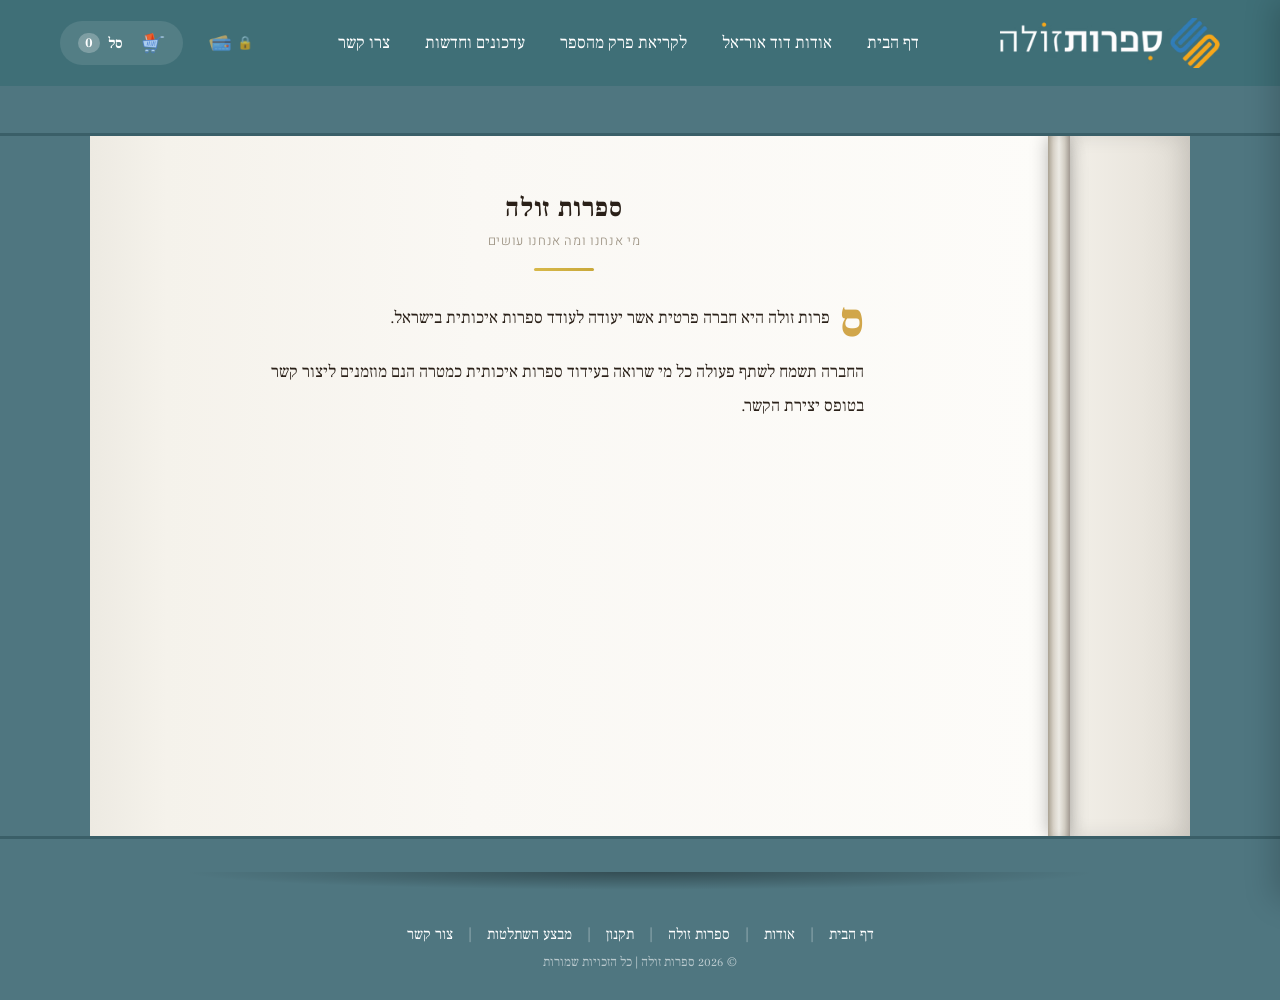
<file: sifrutzola.html>
<!DOCTYPE html>
<html lang="he" dir="rtl">
<head>
    <meta charset="UTF-8">
    <meta name="viewport" content="width=device-width, initial-scale=1.0">
    <title>ספרות זולה | התבייתות</title>
    <link rel="stylesheet" href="css/style.css">
    <link rel="stylesheet" href="css/book.css">
    <link rel="stylesheet" href="css/sifrutzola.css">
    <link href="https://fonts.googleapis.com/css2?family=Frank+Ruhl+Libre:wght@300;400;500;700;900&family=Heebo:wght@300;400;600&display=swap" rel="stylesheet">
    </head>

<body class="chapter-page">

<!-- NAVBAR -->
<script src="js/header.js"></script>

<!-- BOOK SCENE -->
<div class="book-outer">

    <div class="book-top-band"></div>

    <div class="book-spread">

        <div class="book-page-left">
            <div class="left-page-content"></div>
        </div>

        <div class="book-spine"></div>

        <div class="book-page-right">
            <div class="page-content">

                <h1 class="chapter-title">ספרות זולה</h1>
                <div class="chapter-subtitle">מי אנחנו ומה אנחנו עושים</div>
                <div class="page-divider"></div>

                <div class="about-content">
                    <p>
                        ספרות זולה היא חברה פרטית אשר יעודה לעודד ספרות איכותית בישראל.
                    </p>
                    <p>
                        החברה תשמח לשתף פעולה כל מי שרואה בעידוד ספרות איכותית כמטרה הנם מוזמנים ליצור קשר בטופס יצירת הקשר.
                    </p>
                </div>

            </div>
        </div>

    </div>

    <div class="book-bottom-band"></div>
    <div class="book-shadow"></div>

    <!-- CART DRAWER -->
    <div id="cart-drawer" class="cart-drawer">
        <div class="cart-header">
            <h3>סל הקניות שלי</h3>
            <button onclick="toggleCart()" class="close-btn">×</button>
        </div>
        <div id="cart-items" class="cart-items-list"></div>
        <div class="cart-footer">
            <div class="cart-subtotal-row">ספרים: <span id="cart-total">₪0</span></div>
            <div id="cart-delivery" class="cart-delivery-row"></div>
            <div id="cart-grand-total" class="total-row" style="display:none;"></div>
            <button id="checkout-btn" class="checkout-btn" disabled>לתשלום מאובטח</button>
        </div>
    </div>
    <div id="overlay" onclick="toggleCart()"></div>

</div>

<!-- FOOTER -->
<script src="js/footer.js"></script>
<script src="js/cart_script.js"></script>
<script src="https://cdn.enable.co.il/licenses/enable-L54576n9sqzi9jeh-0326-80874/init.js"></script>

</body>

</html>
</file>
<file: css/style.css>
img {
  max-width: 100%;
  height: auto;
  display: block;
}
/* ================= GLOBAL ================= */

* {
  margin: 0;
  padding: 0;
  box-sizing: border-box;
}

body {
  font-family: 'Heebo', sans-serif;
  direction: rtl;
  background: white;
}

/* ============= UNIFIED NAVBAR WITH HAMBURGER ============ */
.navbar {
  background: #3f6f77;
  display: flex;
  justify-content: space-between;
  align-items: center;
  padding: 18px 60px;
  color: white;
  position: relative;
}

.navbar .logo {
  font-size: 34px;
  font-weight: 800;
  z-index: 1002;
}

.navbar .logo img {
  height: 50px;
  width: auto;
  display: block;
}

/* Hamburger Menu Button */
.hamburger {
  display: none;
  flex-direction: column;
  gap: 5px;
  background: none;
  border: none;
  cursor: pointer;
  padding: 8px;
  z-index: 1002;
}

.hamburger span {
  width: 28px;
  height: 3px;
  background: white;
  border-radius: 3px;
  transition: 0.3s;
}

.hamburger.active span:nth-child(1) {
  transform: rotate(45deg) translate(8px, 8px);
}

.hamburger.active span:nth-child(2) {
  opacity: 0;
}

.hamburger.active span:nth-child(3) {
  transform: rotate(-45deg) translate(7px, -7px);
}

/* Desktop Menu */
.nav-center {
  display: flex;
  gap: 35px;
}

.nav-center a {
  color: white;
  text-decoration: none;
  font-size: 17px;
  transition: 0.3s;
}

.nav-center a:hover {
  color: #d7b84a;
}

.nav-left {
  display: flex;
  align-items: center;
  gap: 15px;
  z-index: 1002;
}

.nav-left img {
  height: 24px;
  margin-left: 10px;
}

/* ============= CART AREA ============ */
.cart-area {
    display: flex;
    align-items: center;
    gap: 8px;
    cursor: pointer;
    padding: 8px 16px;
    border-radius: 25px;
    transition: 0.3s;
    position: relative;
    background: rgba(255,255,255,0.1);
    border: 2px solid transparent;
}

.cart-area:hover {
    background: rgba(255,255,255,0.2);
    border-color: rgba(255,255,255,0.3);
}

/* Cart has items — more visible */
.cart-area.has-items {
    background: #d7b84a;
    border-color: #c9a83a;
}

.cart-area.has-items:hover {
    background: #c9a83a;
    border-color: #b89030;
}

/* Pulsing dot when cart has items */
.cart-area.has-items::before {
    content: '';
    position: absolute;
    top: -4px;
    right: -4px;
    width: 12px;
    height: 12px;
    background: #e74c3c;
    border-radius: 50%;
    border: 2px solid #3f6f77;
    animation: pulse 2s infinite;
}

@keyframes pulse {
    0%   { box-shadow: 0 0 0 0 rgba(231,76,60,0.5); }
    70%  { box-shadow: 0 0 0 8px rgba(231,76,60,0); }
    100% { box-shadow: 0 0 0 0 rgba(231,76,60,0); }
}

.cart-icon {
    height: 20px;
    width: auto;
    flex-shrink: 0;
}

.cart-label {
    font-size: 15px;
    font-weight: 600;
}

.cart-badge {
    background: rgba(255,255,255,0.25);
    color: white;
    font-size: 13px;
    font-weight: 700;
    padding: 2px 7px;
    border-radius: 12px;
    min-width: 22px;
    text-align: center;
    transition: 0.3s;
}

.cart-area.has-items .cart-badge {
    background: white;
    color: #3f6f77;
}

.secure-badge {
    font-size: 13px;
    opacity: 0.7;
    margin-right: 4px;
    display: flex;
    align-items: center;
    gap: 5px;
}

.payment-icon {
    height: 18px;
    width: auto;
    opacity: 0.9;
    vertical-align: middle;
}

.cart-area.has-items .payment-icon {
    opacity: 1;
}

/* ================= HERO (HOMEPAGE) ================= */

.hero {
  position: relative;
  background: #c2a24c;
  min-height: 700px;
  padding: 60px 0;
  display: flex;
  align-items: center;
  justify-content: center;
  overflow: hidden;
}

.hero-overlay {
  position: absolute;
  width: 100%;
  height: 100%;
  background: rgba(194,162,76,0.9);
  top: 0;
  left: 0;
}

.hero-content {
  position: relative;
  display: flex;
  width: 90%;
  max-width: 1400px;
  justify-content: center;
  align-items: center;
  gap: 40px;
}

/* BOOK SIDE */

.book-side {
  text-align: center;
  flex-shrink: 0;
  display: flex;
  flex-direction: column;
  align-items: center;
}

.book-img {
  width: 520px;
  margin-bottom: 0;
}

.buy-btn {
  background: #2f5f66;
  color: white;
  border: none;
  padding: 14px 50px;
  border-radius: 12px;
  font-size: 16px;
  margin-bottom: 15px;
}

.price-blue {
  font-size: 28px;
  color: #2f5f66;
  font-weight: 600;
}

/* TEXT SIDE */

.text-side {
  text-align: right;
  max-width: 550px;
}

.headline {
  font-size: 40px;
  color: #8a0d0d;
  margin-bottom: 20px;
}

.subheadline {
  font-size: 28px;
  color: black;
  font-weight: 400;
  margin-bottom: 35px;
}

.cta-btn {
  background: #3f6f77;
  color: white;
  border: none;
  padding: 16px 60px;
  border-radius: 30px;
  font-size: 16px;
  margin-bottom: 30px;
  cursor: pointer;
  transition: 0.3s;
}

.cta-btn:hover {
  background: #2d535c;
  transform: translateY(-2px);
}

.price-area {
  font-size: 26px;
}

.old-price {
  text-decoration: line-through;
  margin-left: 15px;
  color: #8a0d0d;
}

.new-price {
  color: #8a0d0d;
  font-weight: 600;
}

/* Hero book-side add to cart button */

.add-cart-btn {
  display: inline-flex;
  align-items: center;
  gap: 8px;
  background: #2f5f66;
  color: white;
  border: none;
  padding: 13px 40px;
  border-radius: 25px;
  font-size: 16px;
  font-family: 'Heebo', sans-serif;
  font-weight: 600;
  cursor: pointer;
  transition: 0.2s;
  box-shadow: 0 4px 15px rgba(0,0,0,0.15);
  margin-top: 0;
  align-self: center;
}

.add-cart-btn:hover {
  background: #1e4048;
  transform: translateY(-2px);
  box-shadow: 0 6px 20px rgba(0,0,0,0.2);
}

.btn-cart-icon {
  width: 18px;
  height: auto;
}

/* ================= CART DRAWER ================= */

.cart-link {
  cursor: pointer;
  background: rgba(255,255,255,0.15);
  padding: 6px 16px;
  border-radius: 20px;
  font-size: 15px;
  transition: 0.3s;
}

.cart-link:hover {
  background: rgba(255,255,255,0.25);
}

.cart-drawer {
  position: fixed;
  top: 0;
  right: 0;
  width: 380px;
  height: 100vh;
  background: white;
  box-shadow: -5px 0 30px rgba(0,0,0,0.2);
  z-index: 1001;
  transform: translateX(100%);
  transition: 0.3s;
  display: flex;
  flex-direction: column;
}

.cart-drawer.open {
  transform: translateX(0);
}

.cart-header {
  display: flex;
  justify-content: space-between;
  align-items: center;
  padding: 20px 25px;
  border-bottom: 1px solid #eee;
  background: #3f6f77;
  color: white;
}

.cart-header h3 {
  font-size: 20px;
}

.close-btn {
  background: none;
  border: none;
  font-size: 28px;
  color: white;
  cursor: pointer;
  line-height: 1;
}

.cart-items-list {
  flex: 1;
  overflow-y: auto;
  padding: 20px 25px;
}

.cart-items-list p {
  text-align: center;
  color: #888;
  font-size: 15px;
  padding: 30px 0;
}

.cart-footer {
  padding: 20px 25px;
  border-top: 1px solid #eee;
  background: #f9f9f9;
}

.checkout-btn {
  width: 100%;
  background: #3f6f77;
  color: white;
  border: none;
  padding: 14px;
  border-radius: 10px;
  font-size: 16px;
  cursor: pointer;
  transition: 0.3s;
}

.checkout-btn:hover {
  background: #2d535c;
}

#overlay {
  display: none;
  position: fixed;
  inset: 0;
  background: rgba(0,0,0,0.5);
  z-index: 1000;
}

/* ================= CHECKOUT POPUP ================= */

.checkout-popup {
    display: none;
    position: fixed;
    inset: 0;
    background: rgba(0,0,0,0.6);
    z-index: 9999;
    align-items: center;
    justify-content: center;
    padding: 20px;
}

.checkout-popup-inner {
    background: white;
    border-radius: 20px;
    padding: 40px;
    max-width: 480px;
    width: 90%;
    text-align: center;
    direction: rtl;
    box-shadow: 0 20px 60px rgba(0,0,0,0.3);
    position: relative;
    animation: popupSlideIn 0.3s ease;
}

@keyframes popupSlideIn {
    from { transform: translateY(30px); opacity: 0; }
    to   { transform: translateY(0);    opacity: 1; }
}

.checkout-popup-icon {
    font-size: 50px;
    margin-bottom: 15px;
}

.checkout-popup h2 {
    font-family: 'Frank Ruhl Libre', serif;
    font-size: 26px;
    color: #2a2018;
    margin-bottom: 10px;
}

.checkout-popup p {
    font-size: 15px;
    color: #666;
    margin-bottom: 25px;
    line-height: 1.6;
}

.checkout-popup-total {
    font-size: 22px;
    font-weight: 700;
    color: #3f6f77;
    margin-bottom: 25px;
}

.checkout-popup-btns {
    display: flex;
    gap: 12px;
    justify-content: center;
    flex-wrap: wrap;
}

.checkout-popup .checkout-btn {
    background: #3f6f77;
    color: white;
    border: none;
    padding: 14px 30px;
    border-radius: 25px;
    font-size: 15px;
    font-family: 'Heebo', sans-serif;
    font-weight: 600;
    cursor: pointer;
    transition: 0.2s;
}

.checkout-popup .checkout-btn:hover {
    background: #2d535c;
}

.checkout-popup .continue-btn {
    background: white;
    color: #3f6f77;
    border: 2px solid #3f6f77;
    padding: 12px 28px;
    border-radius: 25px;
    font-size: 15px;
    font-family: 'Heebo', sans-serif;
    font-weight: 600;
    cursor: pointer;
    transition: 0.2s;
}

.checkout-popup .continue-btn:hover {
    background: #e8f2f4;
}

.checkout-popup .close-popup-btn {
    position: absolute;
    top: 15px;
    left: 20px;
    background: none;
    border: none;
    font-size: 26px;
    color: #999;
    cursor: pointer;
}

.checkout-popup .close-popup-btn:hover { color: #333; }

/* ===== ENHANCED CART STYLES ===== */

.cart-subtotal-row {
    font-size: 15px;
    color: #555;
    margin-bottom: 6px;
    text-align: left;
}

.cart-delivery-row {
    font-size: 14px;
    color: #555;
    margin-bottom: 6px;
    text-align: left;
    padding: 8px 0;
    border-top: 1px solid #eee;
}

.cart-delivery-row div {
    display: flex;
    justify-content: space-between;
}

/* Delivery options */

.delivery-section {
    border-top: 1px solid #eee;
    padding-top: 10px;
    margin-top: 5px;
}

.delivery-label {
    font-size: 13px;
    color: #777;
    margin-bottom: 8px;
}

.delivery-options {
    display: flex;
    flex-direction: column;
    gap: 8px;
}

.delivery-option {
    display: flex;
    align-items: center;
    gap: 10px;
    padding: 10px 14px;
    border: 2px solid #e0e0e0;
    border-radius: 10px;
    cursor: pointer;
    transition: 0.2s;
    font-size: 14px;
    color: #333;
}

.delivery-option:hover {
    border-color: #3f6f77;
    background: #f0f7f8;
}

.delivery-option.selected {
    border-color: #3f6f77;
    background: #e8f2f4;
    color: #2d535c;
}

.delivery-option input[type="radio"] {
    accent-color: #3f6f77;
    width: 16px;
    height: 16px;
}

.delivery-name {
    flex: 1;
}

.delivery-price {
    font-weight: 600;
    color: #3f6f77;
}

/* Cart item rows */

.cart-item {
    display: flex;
    justify-content: space-between;
    align-items: center;
    padding: 12px 0;
    border-bottom: 1px solid #eee;
}

.cart-item-info {
    display: flex;
    flex-direction: column;
    gap: 3px;
    flex: 1;
}

.cart-item-name {
    font-size: 15px;
    font-weight: 600;
    color: #2a2018;
}

.cart-item-price {
    font-size: 14px;
    color: #555;
}

.cart-remove-btn {
    background: none;
    border: none;
    color: #999;
    font-size: 22px;
    cursor: pointer;
    padding: 0 0 0 6px;
    line-height: 1;
    transition: 0.2s;
    border-radius: 50%;
    width: 32px;
    height: 32px;
    display: flex;
    align-items: center;
    justify-content: center;
}

.cart-remove-btn:hover {
    color: #c0392b;
    background: #fdf0f0;
}

.cart-empty {
    text-align: center;
    color: #999;
    font-size: 15px;
    padding: 30px 0;
}

/* Grand total row */

.total-row {
    display: flex;
    justify-content: space-between;
    font-size: 18px;
    font-weight: 700;
    color: #3f6f77;
    padding: 10px 0;
    border-top: 2px solid #3f6f77;
    margin-top: 5px;
}

/* ===== SITE FOOTER ===== */

.site-footer {
    background: #4f7680;
    color: white;
    text-align: center;
    padding: 30px 20px;
    direction: rtl;
}

.footer-content {
    display: flex;
    flex-direction: column;
    align-items: center;
    gap: 10px;
}

.footer-links {
    display: flex;
    gap: 15px;
    align-items: center;
    flex-wrap: wrap;
    justify-content: center;
}

.footer-links a {
    color: white;
    text-decoration: none;
    font-size: 15px;
    transition: 0.3s;
}

.footer-links a:hover {
    color: #d7b84a;
}

.footer-sep {
    color: rgba(255,255,255,0.4);
}

.footer-text {
    font-size: 13px;
    color: rgba(255,255,255,0.6);
}

/* ================= SUMMARY SECTION ================= */
.summary {
    background: #4f7680;
    color: white;
    padding: 90px 20px;
    text-align: center;
}

.summary h2 {
    font-size: 48px;
    font-weight: 300;
}

.gold-line {
    width: 120px;
    height: 4px;
    background: #d1a64a;
    margin: 25px auto;
}

.summary p {
    max-width: 900px;
    margin: 20px auto;
    font-size: 20px;
    line-height: 1.8;
}

/* ================= SECOND SECTION ================= */
.section-two {
    display: flex;
    align-items: center;
}

.section-two img {
    width: 50%;
    display: block;
}

.section-two .text {
    width: 50%;
    padding: 80px;
}

.section-two h2 {
    font-size: 40px;
    color: #3f5f67;
    margin-bottom: 20px;
}

.section-two .text p {
    font-size: 18px;
    line-height: 1.8;
    color: #333;
}

/* ================= FOOTER ================= */
.footer {
    background: #4f7680;
    color: white;
    text-align: center;
    padding: 30px;
}

/* ================= MOBILE RESPONSIVE ================= */

@media (max-width: 1100px) {
  .hero-content {
    flex-direction: column;
    text-align: center;
    gap: 30px;
  }

  .text-side {
    text-align: center;
    max-width: 100%;
  }

  .book-img {
    width: 320px;
  }

  .hero {
    height: auto;
    padding: 60px 20px;
  }

  .headline {
    font-size: 32px;
  }

  .subheadline {
    font-size: 22px;
  }
}

@media (max-width: 900px) {
  /* Show hamburger, hide desktop menu */
  .hamburger {
    display: flex;
  }

  .navbar {
    padding: 15px 20px;
  }

  .navbar .logo img {
    height: 40px;
  }

  /* Mobile menu overlay */
  .nav-center {
    position: fixed;
    top: 0;
    right: -100%;
    width: 280px;
    height: 100vh;
    background: #3f6f77;
    flex-direction: column;
    gap: 0;
    padding-top: 80px;
    transition: 0.3s;
    z-index: 1001;
    box-shadow: -5px 0 20px rgba(0,0,0,0.3);
  }

  .nav-center.active {
    right: 0;
  }

  .nav-center a {
    padding: 18px 30px;
    width: 100%;
    text-align: right;
    border-bottom: 1px solid rgba(255,255,255,0.1);
    font-size: 16px;
  }

  .nav-center a:hover {
    background: rgba(255,255,255,0.1);
  }

  /* Section two */
  .section-two {
    flex-direction: column;
  }

  .section-two img,
  .section-two .text {
    width: 100%;
  }

  .section-two .text {
    padding: 40px 20px;
  }

  .section-two h2 {
    font-size: 32px;
  }

  .section-two .text p {
    font-size: 16px;
  }

  /* Summary */
  .summary {
    padding: 60px 20px;
  }

  .summary h2 {
    font-size: 32px;
  }

  .summary p {
    font-size: 17px;
  }

  /* Cart drawer */
  .cart-drawer {
    width: 100%;
    max-width: 380px;
  }

  /* Checkout popup */
  .checkout-popup-inner {
    padding: 30px 20px;
  }

  .checkout-popup h2 {
    font-size: 22px;
  }

  /* Footer */
  .footer-links {
    font-size: 14px;
  }

  .footer-links .footer-sep {
    display: none;
  }

  .footer-links a {
    font-size: 13px;
  }
}

@media (max-width: 600px) {
  .book-img {
    width: 240px;
  }

  .headline {
    font-size: 26px;
  }

  .subheadline {
    font-size: 18px;
  }

  .cta-btn {
    padding: 14px 40px;
    font-size: 15px;
  }

  .add-cart-btn {
    padding: 12px 30px;
    font-size: 15px;
  }

  /* Hide secure badge on very small screens */
  .secure-badge {
    display: none;
  }

  .cart-label {
    font-size: 14px;
  }

  /* Checkout popup buttons stack */
  .checkout-popup-btns {
    flex-direction: column;
    width: 100%;
  }

  .checkout-popup .checkout-btn,
  .checkout-popup .continue-btn {
    width: 100%;
  }

  .summary h2 {
    font-size: 26px;
  }

  .summary p {
    font-size: 16px;
  }

  .section-two h2 {
    font-size: 26px;
  }

  .section-two .text {
    padding: 30px 15px;
  }

  /* Mobile menu width */
  .nav-center {
    width: 100%;
    max-width: 300px;
  }

  .navbar .logo img {
    height: 36px;
  }
}
</file>
<file: css/index.css>
/* ================= FLOATING WORDS ================= */
#floating-words {
    position: fixed;
    top: 0;
    left: 0;
    width: 100%;
    height: 100%;
    z-index: 99999;
    pointer-events: none;
    overflow: hidden;
}

.fw-word {
    position: absolute;
    font-family: 'Frank Ruhl Libre', serif;
    font-weight: 700;
    white-space: nowrap;
    user-select: none;
    opacity: 1;
    color: rgba(0, 0, 0, 1);
    filter: blur(0px);
    animation: fw-float linear forwards;
    will-change: transform, opacity;
}

@keyframes fw-float {
    0%   { opacity: 1; transform: translateY(0) scale(1); }
    90%  { opacity: 1; }
    100% { opacity: 0; transform: translateY(-60px) scale(1.05); }
}

@keyframes floatDrift {
    0%   { opacity: 0; transform: translate(0, 0) rotate(0deg) scale(0.95); }
    15%  { opacity: 0.8; transform: translate(calc(var(--dirX) * 0.15), calc(var(--dirY) * 40px)) rotate(calc(var(--rotDir) * 3deg)) scale(1); }
    30%  { opacity: 1; transform: translate(calc(var(--dirX) * 0.3), calc(var(--dirY) * 80px)) rotate(calc(var(--rotDir) * -2deg)) scale(1.02); }
    50%  { opacity: 0.4; transform: translate(calc(var(--dirX) * 0.5), calc(var(--dirY) * 120px)) rotate(calc(var(--rotDir) * 1deg)) scale(1); }
    65%  { opacity: 0.1; transform: translate(calc(var(--dirX) * 0.65), calc(var(--dirY) * 160px)) rotate(calc(var(--rotDir) * -1deg)) scale(0.98); }
    75%  { opacity: 0; transform: translate(calc(var(--dirX) * 0.75), calc(var(--dirY) * 180px)) rotate(0deg) scale(0.95); }
    85%  { opacity: 0.6; transform: translate(calc(var(--dirX) * 0.85), calc(var(--dirY) * 200px)) rotate(calc(var(--rotDir) * 2deg)) scale(1); }
    100% { opacity: 0; transform: translate(var(--dirX), calc(var(--dirY) * 240px)) rotate(0deg) scale(0.95); }
}

/* ================= SUMMARY SECTION ================= */
.summary {
    background: #4f7680;
    color: white;
    padding: 90px 20px;
    text-align: center;
}

.summary h2 {
    font-size: 48px;
    font-weight: 300;
}

.gold-line {
    width: 120px;
    height: 4px;
    background: #d1a64a;
    margin: 25px auto;
}

.summary p {
    max-width: 900px;
    margin: 20px auto;
    font-size: 20px;
    line-height: 1.8;
}

/* ================= SECOND SECTION ================= */
.section-two {
    display: flex;
    align-items: center;
}

.section-two img {
    width: 50%;
    display: block;
}

.section-two .text {
    width: 50%;
    padding: 80px;
}

.section-two h2 {
    font-size: 40px;
    color: #3f5f67;
    margin-bottom: 20px;
}

.section-two .text p {
    font-size: 18px;
    line-height: 1.8;
    color: #333;
}

/* ================= FOOTER ================= */
.footer {
    background: #4f7680;
    color: white;
    text-align: center;
    padding: 30px;
}

/* ================= MOBILE RESPONSIVE ================= */

@media (max-width: 900px) {
    /* Keep floating words but optimize for mobile */
    #floating-words {
        /* Reduce opacity slightly on mobile for less distraction */
        opacity: 0.7;
    }

    /* Summary section */
    .summary {
        padding: 60px 20px;
    }

    .summary h2 {
        font-size: 32px;
    }

    .summary p {
        font-size: 17px;
    }

    /* Section two - stack vertically */
    .section-two {
        flex-direction: column;
    }

    .section-two img,
    .section-two .text {
        width: 100%;
    }

    .section-two .text {
        padding: 40px 30px;
    }

    .section-two h2 {
        font-size: 32px;
    }

    .section-two .text p {
        font-size: 16px;
    }
}

@media (max-width: 600px) {
    /* Further optimize floating words for small screens */
    #floating-words {
        opacity: 0.5; /* More subtle on small screens */
    }
    
    .summary {
        padding: 50px 15px;
    }

    .summary h2 {
        font-size: 26px;
    }

    .summary p {
        font-size: 16px;
        line-height: 1.7;
    }

    .gold-line {
        width: 80px;
        height: 3px;
        margin: 20px auto;
    }

    .section-two h2 {
        font-size: 26px;
    }

    .section-two .text {
        padding: 30px 20px;
    }

    .section-two .text p {
        font-size: 15px;
    }
}
</file>
<file: css/book.css>
/* ================= BOOK-SPREAD PAGE DESIGN ================= */

.chapter-page {
    background: #4f7680;
    min-height: 100vh;
    font-family: 'Frank Ruhl Libre', serif;
}

.book-outer {
    background: #4f7680;
    padding: 0;
}

.book-scene {
    position: relative;
    padding: 0 0 80px 0;
    background: #4f7680;
}

.book-spread {
    position: relative;
    width: 100%;
    max-width: 1100px;
    margin: 0 auto;
    display: flex;
    min-height: 700px;
    overflow: hidden;
}

.book-page-left {
    width: 120px;
    flex-shrink: 0;
    background: linear-gradient(to left, #dedad2 0%, #eae6de 40%, #f2efe8 100%);
    position: relative;
    box-shadow: inset -8px 0 20px rgba(0,0,0,0.10);
}

.book-spine {
    width: 22px;
    flex-shrink: 0;
    position: relative;
    background: linear-gradient(to right, #b0a898 0%, #d8d2c8 25%, #eceae4 50%, #d4cfc5 75%, #a8a098 100%);
    box-shadow: 0 0 18px rgba(0,0,0,0.28), inset 0 0 8px rgba(0,0,0,0.08);
    z-index: 2;
}

.book-page-right {
    flex: 1;
    background: linear-gradient(to right, #edeae2 0%, #f5f2eb 8%, #faf8f4 40%, #fdfcf9 100%);
    position: relative;
    overflow: hidden;
    box-shadow: 4px 8px 35px rgba(0,0,0,0.20);
}

.book-top-band {
    background: #4f7680;
    height: 50px;
    width: 100%;
    border-bottom: 3px solid #3a5f68;
}

.book-bottom-band {
    background: #4f7680;
    height: 40px;
    width: 100%;
    border-top: 3px solid #3a5f68;
}

.book-page-left::after {
    content: '';
    position: absolute;
    bottom: -6px;
    left: 8px;
    right: 0;
    height: 6px;
    background: linear-gradient(to bottom, #d0ccc4, #b8b4ac);
    border-radius: 0 0 0 4px;
}

.book-page-right::after {
    content: '';
    position: absolute;
    bottom: -6px;
    left: 0;
    right: 8px;
    height: 6px;
    background: linear-gradient(to bottom, #d0ccc4, #b8b4ac);
    border-radius: 0 0 4px 0;
}

.book-shadow {
    max-width: 920px;
    margin: 0 auto;
    height: 18px;
    background: radial-gradient(ellipse at 50% 0%, rgba(0,0,0,0.35) 0%, transparent 70%);
    position: relative;
    top: -4px;
}

.page-content {
    position: relative;
    z-index: 1;
    padding: 55px 80px 55px 70px;
}

.chapter-title {
    font-family: 'Frank Ruhl Libre', serif;
    font-size: 26px;
    font-weight: 700;
    color: #2a2018;
    text-align: center;
    margin-bottom: 6px;
    letter-spacing: 0.03em;
}

.chapter-subtitle {
    text-align: center;
    font-size: 13px;
    color: #9a9080;
    font-family: 'Heebo', sans-serif;
    font-weight: 300;
    margin-bottom: 18px;
    letter-spacing: 0.05em;
}

.page-divider {
    width: 60px;
    height: 3px;
    background: linear-gradient(to right, #d7b84a, #c9a83a);
    margin: 0 auto 30px;
    border-radius: 2px;
}

.left-page-content {
    opacity: 0;
}

/* ===== RESPONSIVE ===== */

@media (max-width: 1100px) {
    .book-spread {
        max-width: 95%;
    }

    .page-content {
        padding: 45px 60px;
    }
}

@media (max-width: 900px) {
    .book-page-left {
        width: 80px;
    }

    .book-spine {
        width: 18px;
    }

    .page-content {
        padding: 40px 40px;
    }

    .chapter-title {
        font-size: 24px;
    }

    .book-top-band {
        height: 40px;
    }

    .book-bottom-band {
        height: 35px;
    }

    .book-spread {
        min-height: 600px;
    }
}

@media (max-width: 768px) {
    .book-page-left, .book-spine {
        display: none;
    }

    .book-page-right {
        width: 100%;
        border-radius: 0;
        box-shadow: none;
    }

    .book-page-right::after {
        display: none;
    }

    .book-spread {
        max-width: 100%;
        min-height: auto;
    }

    .page-content {
        padding: 40px 25px;
    }

    .book-top-band {
        height: 30px;
        border-bottom: 2px solid #3a5f68;
    }

    .book-bottom-band {
        height: 30px;
        border-top: 2px solid #3a5f68;
    }

    .book-shadow {
        display: none;
    }

    .chapter-title {
        font-size: 22px;
    }

    .chapter-subtitle {
        font-size: 12px;
    }

    .page-divider {
        width: 50px;
        height: 2px;
        margin-bottom: 25px;
    }
}

@media (max-width: 480px) {
    .page-content {
        padding: 30px 20px;
    }

    .chapter-title {
        font-size: 20px;
    }

    .chapter-subtitle {
        font-size: 11px;
    }

    .book-top-band,
    .book-bottom-band {
        height: 25px;
    }
}
</file>
<file: css/about.css>
/* ===== ABOUT PAGE — CLASSIFIED DOCUMENT ===== */

/* Override the right page to look like aged paper with classified doc feel */
.book-page-right {
    background: #f0e8d0 !important;
    background-image:
        url("data:image/svg+xml,%3Csvg xmlns='http://www.w3.org/2000/svg' width='400' height='400'%3E%3Cfilter id='noise'%3E%3CfeTurbulence type='fractalNoise' baseFrequency='0.75' numOctaves='4' stitchTiles='stitch'/%3E%3CfeColorMatrix type='saturate' values='0'/%3E%3C/filter%3E%3Crect width='400' height='400' filter='url(%23noise)' opacity='0.07'/%3E%3C/svg%3E") !important;
    position: relative;
    box-shadow: inset 0 0 60px rgba(100, 70, 20, 0.12), inset 0 0 20px rgba(160, 110, 30, 0.08) !important;
}

/* Horizontal ruled lines like real paper */
.book-page-right::before {
    content: '';
    position: absolute;
    inset: 0;
    background-image: repeating-linear-gradient(
        to bottom,
        transparent,
        transparent 31px,
        rgba(150, 120, 60, 0.12) 31px,
        rgba(150, 120, 60, 0.12) 32px
    );
    pointer-events: none;
    z-index: 0;
}

/* Red margin line on the right (RTL doc) */
.book-page-right::after {
    content: '';
    position: absolute;
    top: 0;
    right: 52px;
    bottom: 0;
    width: 1.5px;
    background: rgba(180, 50, 50, 0.35);
    pointer-events: none;
    z-index: 0;
}

.page-content {
    position: relative;
    z-index: 1;
}

/* ── Classified banner top ── */
.chapter-title {
    display: none; /* hidden — replaced by classified header below */
}

.chapter-subtitle {
    display: none;
}

.page-divider {
    display: none;
}

/* Inject classified header via about-content wrapper */
.about-content {
    direction: rtl;
    max-width: 600px;
    margin: 0 auto;
    position: relative;
}

/* Classified TOP stamp banner */
.about-content::before {
    content: 'סודי ביותר';
    display: block;
    text-align: center;
    font-family: 'Heebo', sans-serif;
    font-weight: 900;
    font-size: 13px;
    letter-spacing: 6px;
    color: #fff;
    background: #8b1a1a;
    padding: 5px 0;
    margin-bottom: 22px;
    border: 2px solid #6a1010;
    box-shadow: 0 2px 6px rgba(100,0,0,0.25);
    text-transform: uppercase;
}

/* Classified BOTTOM stamp banner */
.about-content::after {
    content: 'סודי ביותר';
    display: block;
    text-align: center;
    font-family: 'Heebo', sans-serif;
    font-weight: 900;
    font-size: 13px;
    letter-spacing: 6px;
    color: #fff;
    background: #8b1a1a;
    padding: 5px 0;
    margin-top: 22px;
    border: 2px solid #6a1010;
    box-shadow: 0 2px 6px rgba(100,0,0,0.25);
    text-transform: uppercase;
}

/* File header block above first paragraph */
.about-file-header {
    font-family: 'Heebo', monospace;
    font-size: 11.5px;
    color: #3a2a10;
    border: 1px solid rgba(100, 70, 20, 0.4);
    border-right: 3px solid #8b1a1a;
    padding: 10px 14px;
    margin-bottom: 20px;
    background: rgba(255,255,255,0.35);
    line-height: 1.9;
    direction: rtl;
}

.about-file-header span {
    color: #8b1a1a;
    font-weight: 700;
    margin-left: 4px;
}

/* Redacted text effect */
.redacted {
    background: #1a1a1a;
    color: #1a1a1a;
    border-radius: 2px;
    padding: 0 4px;
    user-select: none;
    letter-spacing: 1px;
}

/* Big CLASSIFIED diagonal watermark */
.page-content {
    position: relative;
    overflow: hidden;
}

.classified-watermark {
    position: absolute;
    top: 50%;
    left: 50%;
    transform: translate(-50%, -50%) rotate(-35deg);
    font-family: 'Heebo', sans-serif;
    font-weight: 900;
    font-size: 80px;
    color: rgba(139, 26, 26, 0.07);
    letter-spacing: 8px;
    white-space: nowrap;
    pointer-events: none;
    z-index: 0;
    user-select: none;
}

/* ── Body text ── */
.about-content p {
    font-family: 'Frank Ruhl Libre', serif;
    font-size: 15.5px;
    line-height: 2.05;
    color: #1e1408;
    margin-bottom: 1.1em;
    position: relative;
    z-index: 1;
}

/* No drop-cap — classified docs are plain */
.about-content p:first-child::first-letter {
    font-size: inherit;
    font-weight: inherit;
    float: none;
    margin-left: 0;
    line-height: inherit;
    color: inherit;
    font-family: inherit;
}

/* ── Quote block styled as an interrogation excerpt ── */
.about-quote {
    border-right: none;
    border: 1px solid rgba(100, 70, 20, 0.35);
    border-right: 3px solid #8b1a1a;
    padding: 12px 16px;
    margin: 24px 0;
    font-style: italic;
    font-size: 15px;
    color: #2a1a08;
    line-height: 1.9;
    background: rgba(255, 255, 255, 0.4);
    position: relative;
    z-index: 1;
    direction: rtl;
}

/* Small "תמליל חקירה" label above quote */
.about-quote::before {
    content: '◾ תמליל חקירה — קטע מצונזר';
    display: block;
    font-style: normal;
    font-family: 'Heebo', sans-serif;
    font-size: 9.5px;
    font-weight: 700;
    letter-spacing: 2px;
    color: #8b1a1a;
    margin-bottom: 8px;
    text-transform: uppercase;
}

/* ── Bottom metadata strip ── */
.about-doc-footer {
    font-family: 'Heebo', sans-serif;
    font-size: 10px;
    color: rgba(50, 30, 10, 0.45);
    border-top: 1px solid rgba(100, 70, 20, 0.3);
    padding-top: 8px;
    margin-top: 4px;
    display: flex;
    justify-content: space-between;
    direction: rtl;
    position: relative;
    z-index: 1;
    letter-spacing: 0.5px;
}

/* ── Page number stamp ── */
.classified-page-num {
    position: absolute;
    bottom: 18px;
    left: 50%;
    transform: translateX(-50%);
    font-family: 'Heebo', sans-serif;
    font-size: 10px;
    color: rgba(80, 50, 20, 0.4);
    letter-spacing: 3px;
}

/* ===== MOBILE RESPONSIVE ===== */

@media (max-width: 768px) {
    .book-page-right::after {
        right: 30px; /* Adjust margin line for smaller screens */
    }

    .about-content {
        max-width: 100%;
    }

    .about-content::before,
    .about-content::after {
        font-size: 11px;
        letter-spacing: 4px;
        padding: 4px 0;
        margin-bottom: 18px;
    }

    .about-content::after {
        margin-top: 18px;
    }

    .about-file-header {
        font-size: 10px;
        padding: 8px 12px;
        margin-bottom: 16px;
    }

    .classified-watermark {
        font-size: 60px;
        letter-spacing: 6px;
    }

    .about-content p {
        font-size: 14px;
        line-height: 1.9;
    }

    .about-quote {
        font-size: 13.5px;
        padding: 10px 14px;
        margin: 20px 0;
    }

    .about-quote::before {
        font-size: 8.5px;
        letter-spacing: 1.5px;
    }

    .about-doc-footer {
        font-size: 9px;
        flex-direction: column;
        gap: 5px;
    }

    .classified-page-num {
        font-size: 9px;
        bottom: 15px;
    }
}

@media (max-width: 480px) {
    .book-page-right::after {
        right: 20px;
    }

    .about-content::before,
    .about-content::after {
        font-size: 10px;
        letter-spacing: 3px;
        padding: 3px 0;
        margin-bottom: 15px;
    }

    .about-content::after {
        margin-top: 15px;
    }

    .about-file-header {
        font-size: 9px;
        padding: 7px 10px;
        margin-bottom: 14px;
        line-height: 1.7;
    }

    .classified-watermark {
        font-size: 45px;
        letter-spacing: 4px;
    }

    .about-content p {
        font-size: 13px;
        line-height: 1.8;
    }

    .about-quote {
        font-size: 12.5px;
        padding: 9px 12px;
        margin: 16px 0;
        line-height: 1.7;
    }

    .about-quote::before {
        font-size: 8px;
        letter-spacing: 1px;
        margin-bottom: 6px;
    }

    .classified-page-num {
        font-size: 8px;
        bottom: 12px;
        letter-spacing: 2px;
    }
}
</file>
<file: css/about-classified.css>
/* ════════════════════════════════════════════
   CLASSIFIED DOCUMENT LAYER
   Palette: gold #d1a64a / dark #2a2018 / mid #555
   Scoped to .page-content inside .book-page-right
════════════════════════════════════════════ */

/* Watermark */
.book-page-right .page-content {
    position: relative;
    overflow: hidden;
}

.book-page-right .page-content::before {
    content: 'CLASSIFIED';
    position: absolute;
    top: 52%;
    left: 50%;
    transform: translate(-50%, -50%) rotate(-32deg);
    font-family: 'Frank Ruhl Libre', serif;
    font-size: 4.5rem;
    font-weight: 900;
    color: rgba(209,166,74,0.07);
    pointer-events: none;
    white-space: nowrap;
    letter-spacing: 0.25em;
    z-index: 0;
}

.book-page-right .page-content > * {
    position: relative;
    z-index: 1;
}

/* ── CLASSIFICATION BANNER (stamp style) ── */
.cls-banner {
    display: flex;
    align-items: center;
    justify-content: space-between;
    margin-bottom: 1.1rem;
    padding-bottom: 0.65rem;
    border-bottom: 1px solid rgba(209,166,74,0.25);
}

.cls-stamp {
    font-family: 'Frank Ruhl Libre', serif;
    font-size: 0.6rem;
    font-weight: 700;
    letter-spacing: 0.3em;
    color: #d1a64a;
    border: 1.5px solid #d1a64a;
    padding: 0.25rem 0.65rem;
    opacity: 0.85;
    transform: rotate(-1.5deg);
    display: inline-block;
    line-height: 1.4;
}

.cls-file-number {
    font-family: 'Heebo', sans-serif;
    font-size: 0.58rem;
    letter-spacing: 0.2em;
    color: #888070;
}

/* ── REDACTED BLOCKS ── */
.redacted {
    display: inline-block;
    background: #2a2018;
    color: transparent;
    user-select: none;
    height: 0.8em;
    border-radius: 1px;
    vertical-align: middle;
}

/* ── FILE HEADER ── */
.cls-file-header {
    display: grid;
    grid-template-columns: 1fr auto;
    align-items: start;
    gap: 1rem;
    margin: 0.9rem 0 0.7rem;
    padding-bottom: 0.7rem;
    border-bottom: 1px solid rgba(209,166,74,0.2);
}

.cls-file-num {
    font-family: 'Heebo', sans-serif;
    font-size: 0.5rem;
    letter-spacing: 0.25em;
    color: #888;
    margin-bottom: 0.15rem;
}

.cls-file-subject {
    font-family: 'Frank Ruhl Libre', serif;
    font-size: 0.8rem;
    font-weight: 700;
    color: #2a2018;
    line-height: 1.3;
}

.cls-status-badge {
    font-family: 'Heebo', sans-serif;
    font-size: 0.48rem;
    letter-spacing: 0.2em;
    color: #d1a64a;
    border: 1.5px solid #d1a64a;
    padding: 3px 8px;
    white-space: nowrap;
    transform: rotate(1deg);
    display: inline-block;
    margin-top: 2px;
}

/* ── META ROW ── */
.cls-meta-row {
    display: grid;
    grid-template-columns: repeat(3, 1fr);
    border: 1px solid rgba(209,166,74,0.18);
    margin-bottom: 0.9rem;
}

.cls-meta-cell {
    padding: 6px 10px;
    border-left: 1px solid rgba(209,166,74,0.12);
}

.cls-meta-cell:last-child {
    border-left: none;
}

.cls-meta-cell-lbl {
    font-family: 'Heebo', sans-serif;
    font-size: 0.44rem;
    letter-spacing: 0.28em;
    color: #d1a64a;
    text-transform: uppercase;
    display: block;
    margin-bottom: 2px;
}

.cls-meta-cell-val {
    font-family: 'Frank Ruhl Libre', serif;
    font-size: 0.78rem;
    font-weight: 700;
    color: #2a2018;
    line-height: 1.2;
}

/* ── UNITS STRIP ── */
.cls-units {
    display: flex;
    background: #2a2018;
    margin-bottom: 1rem;
}

.cls-unit {
    flex: 1;
    padding: 6px 10px;
    border-left: 1px solid rgba(209,166,74,0.12);
}

.cls-unit:last-child {
    border-left: none;
}

.cls-unit-lbl {
    display: block;
    font-family: 'Heebo', sans-serif;
    font-size: 0.7rem;
    letter-spacing: 0.28em;
    color: rgba(209,166,74,0.45);
    text-transform: uppercase;
    margin-bottom: 2px;
}

.cls-unit-val {
    font-family: 'Frank Ruhl Libre', serif;
    font-size: 0.72rem;
    font-weight: 700;
    color: #f0e5cc;
    line-height: 1.3;
}

/* ── SECTION LABELS ── */
.cls-section-lbl {
    display: block;
    font-family: 'Heebo', sans-serif;
    font-size: 0.7rem;
    letter-spacing: 0.35em;
    color: #aaa090;
    text-transform: uppercase;
    margin: 0.9rem 0 0.15rem;
    padding-bottom: 3px;
    border-bottom: 1px dashed rgba(209,166,74,0.18);
}

/* ── LANGUAGES ── */
.cls-lang-row {
    display: flex;
    flex-wrap: wrap;
    gap: 5px;
    margin: 4px 0 0.9rem;
}

.cls-lang-tag {
    font-family: 'Heebo', sans-serif;
    font-size: 0.58rem;
    letter-spacing: 0.08em;
    padding: 2px 8px;
    border: 1px solid rgba(215,184,74,0.4);
    color: #888070;
    line-height: 1.6;
}

/* ── BOTTOM BAR ── */
.cls-bottom-bar {
    background: #2a2018;
    margin: 1rem -1px -1px -1px;
    padding: 4px 12px;
    display: flex;
    justify-content: space-between;
    align-items: center;
}

.cls-bottom-bar span {
    font-family: 'Heebo', sans-serif;
    font-size: 0.6rem;
    letter-spacing: 0.18em;
    color: rgba(209,166,74,0.5);
}

/* ── BLOCKQUOTE OVERRIDE ── */
.about-quote {
    border-right: 4px solid #d7b84a !important;
}

/* ===== MOBILE RESPONSIVE ===== */

@media (max-width: 768px) {
    .book-page-right .page-content::before {
        font-size: 3rem;
        letter-spacing: 0.2em;
    }

    .cls-banner {
        flex-direction: column;
        align-items: flex-start;
        gap: 8px;
        margin-bottom: 0.9rem;
    }

    .cls-stamp {
        font-size: 0.55rem;
        letter-spacing: 0.25em;
        padding: 0.2rem 0.5rem;
    }

    .cls-file-number {
        font-size: 0.52rem;
    }

    .cls-file-header {
        grid-template-columns: 1fr;
        gap: 0.7rem;
    }

    .cls-file-num {
        font-size: 0.48rem;
    }

    .cls-file-subject {
        font-size: 0.75rem;
    }

    .cls-status-badge {
        font-size: 0.45rem;
        padding: 2px 6px;
    }

    /* Meta row - stack on mobile */
    .cls-meta-row {
        grid-template-columns: 1fr;
    }

    .cls-meta-cell {
        border-left: none;
        border-bottom: 1px solid rgba(209,166,74,0.12);
        padding: 8px 10px;
    }

    .cls-meta-cell:last-child {
        border-bottom: none;
    }

    .cls-meta-cell-lbl {
        font-size: 0.42rem;
    }

    .cls-meta-cell-val {
        font-size: 0.72rem;
    }

    /* Units - wrap on mobile */
    .cls-units {
        flex-wrap: wrap;
    }

    .cls-unit {
        flex: 1 1 45%;
        min-width: 120px;
        border-bottom: 1px solid rgba(209,166,74,0.12);
    }

    .cls-unit-lbl {
        font-size: 0.65rem;
    }

    .cls-unit-val {
        font-size: 0.68rem;
    }

    .cls-section-lbl {
        font-size: 0.65rem;
        letter-spacing: 0.3em;
    }

    .cls-lang-row {
        gap: 4px;
    }

    .cls-lang-tag {
        font-size: 0.54rem;
        padding: 2px 6px;
    }

    .cls-bottom-bar {
        flex-direction: column;
        text-align: center;
        padding: 6px 10px;
    }

    .cls-bottom-bar span {
        font-size: 0.55rem;
    }
}

@media (max-width: 480px) {
    .book-page-right .page-content::before {
        font-size: 2.2rem;
        letter-spacing: 0.15em;
    }

    .cls-stamp {
        font-size: 0.5rem;
        letter-spacing: 0.2em;
    }

    .cls-file-number {
        font-size: 0.48rem;
    }

    .cls-file-num {
        font-size: 0.45rem;
    }

    .cls-file-subject {
        font-size: 0.7rem;
    }

    .cls-status-badge {
        font-size: 0.42rem;
    }

    .cls-meta-cell-lbl {
        font-size: 0.4rem;
    }

    .cls-meta-cell-val {
        font-size: 0.68rem;
    }

    .cls-unit {
        flex: 1 1 100%;
    }

    .cls-unit-lbl {
        font-size: 0.6rem;
    }

    .cls-unit-val {
        font-size: 0.64rem;
    }

    .cls-section-lbl {
        font-size: 0.6rem;
        letter-spacing: 0.25em;
    }

    .cls-lang-tag {
        font-size: 0.5rem;
    }

    .cls-bottom-bar span {
        font-size: 0.5rem;
        letter-spacing: 0.15em;
    }
}
</file>
<file: css/contact.css>
/* ===== CONTACT FORM ===== */
.contact-form {
    direction: rtl;
    text-align: right;
    max-width: 520px;
    margin: 0 auto;
}

.form-group {
    margin-bottom: 20px;
}

.form-group label {
    display: block;
    font-family: 'Frank Ruhl Libre', serif;
    font-size: 16px;
    color: #2a2018;
    margin-bottom: 8px;
    font-weight: 500;
}

.form-group input,
.form-group textarea {
    width: 100%;
    padding: 12px 16px;
    border: 2px solid #d8d2c8;
    border-radius: 10px;
    font-family: 'Heebo', sans-serif;
    font-size: 15px;
    color: #2a2018;
    background: #fdfcf9;
    transition: 0.2s;
    box-sizing: border-box;
    direction: rtl;
}

.form-group input:focus,
.form-group textarea:focus {
    outline: none;
    border-color: #3f6f77;
    background: white;
    box-shadow: 0 0 0 3px rgba(58,122,184,0.15);
}

.form-group textarea {
    height: 140px;
    resize: vertical;
}

.form-submit-btn {
    display: block;
    width: 100%;
    background: #3f6f77;
    color: white;
    border: none;
    padding: 14px 30px;
    border-radius: 25px;
    font-size: 16px;
    font-family: 'Heebo', sans-serif;
    font-weight: 600;
    cursor: pointer;
    transition: 0.2s;
    margin-top: 10px;
}

.form-submit-btn:hover {
    background: #2d535c;
    transform: translateY(-2px);
    box-shadow: 0 6px 20px rgba(0,0,0,0.2);
}

.contact-note {
    text-align: center;
    font-size: 13px;
    color: #9a9080;
    margin-top: 15px;
    font-family: 'Heebo', sans-serif;
}

/* ===== MOBILE RESPONSIVE ===== */

@media (max-width: 768px) {
    .contact-form {
        max-width: 100%;
    }

    .form-group label {
        font-size: 15px;
    }

    .form-group input,
    .form-group textarea {
        font-size: 14px;
        padding: 11px 14px;
    }

    .form-submit-btn {
        font-size: 15px;
        padding: 13px 25px;
    }

    .contact-note {
        font-size: 12px;
    }
}

@media (max-width: 480px) {
    .form-group {
        margin-bottom: 16px;
    }

    .form-group label {
        font-size: 14px;
        margin-bottom: 6px;
    }

    .form-group input,
    .form-group textarea {
        font-size: 13px;
        padding: 10px 12px;
        border-radius: 8px;
    }

    .form-group textarea {
        height: 120px;
    }

    .form-submit-btn {
        font-size: 14px;
        padding: 12px 20px;
    }

    .contact-note {
        font-size: 11px;
        margin-top: 12px;
    }
}
</file>
<file: css/news.css>
/* ===== NEWS PAGE ===== */
.news-list {
    max-width: 600px;
    margin: 0 auto;
    display: flex;
    flex-direction: column;
    gap: 28px;
}

.news-item {
    border-bottom: 1px solid #e8e2d8;
    padding-bottom: 28px;
}

.news-item:last-child {
    border-bottom: none;
}

.news-date {
    font-family: 'Heebo', sans-serif;
    font-size: 12px;
    color: #9a9080;
    margin-bottom: 6px;
    letter-spacing: 0.05em;
}

.news-title {
    font-family: 'Frank Ruhl Libre', serif;
    font-size: 20px;
    font-weight: 700;
    color: #2a2018;
    margin-bottom: 10px;
    line-height: 1.4;
}

.news-text {
    font-family: 'Heebo', sans-serif;
    font-size: 15px;
    color: #555;
    line-height: 1.8;
}

/* ===== MOBILE RESPONSIVE ===== */

@media (max-width: 768px) {
    .news-list {
        max-width: 100%;
        gap: 24px;
    }

    .news-item {
        padding-bottom: 24px;
    }

    .news-date {
        font-size: 11px;
    }

    .news-title {
        font-size: 18px;
        margin-bottom: 8px;
    }

    .news-text {
        font-size: 14px;
        line-height: 1.7;
    }
}

@media (max-width: 480px) {
    .news-list {
        gap: 20px;
    }

    .news-item {
        padding-bottom: 20px;
    }

    .news-date {
        font-size: 10px;
        margin-bottom: 5px;
    }

    .news-title {
        font-size: 17px;
        line-height: 1.3;
    }

    .news-text {
        font-size: 13px;
        line-height: 1.6;
    }
}
</file>
<file: css/perek.css>
/* ===== PEREK / SHIP CHAPTER PAGE ===== */
.book-text {
    direction: rtl;
    text-align: justify;
    line-height: 2;
    font-size: 15px;
    color: #2a2018;
    font-family: 'Frank Ruhl Libre', serif;
    font-weight: 400;
}

.book-text p {
    margin-bottom: 1.2em;
}

.book-text p:first-child::first-letter {
    font-size: 52px;
    font-weight: 900;
    float: right;
    margin-left: 8px;
    line-height: 0.85;
    color: #d1a64a;
    font-family: 'Frank Ruhl Libre', serif;
}

.page-number {
    text-align: center;
    font-size: 12px;
    color: #b0a898;
    font-family: 'Heebo', sans-serif;
    margin-top: 20px;
    letter-spacing: 0.1em;
}

/* ===== BACK / CHAPTER BUTTONS ===== */
.chapter-footer {
    text-align: center;
    padding: 40px 0 60px;
    background: #4f7680;
}

.back-btn {
    background: white;
    color: #4f7680;
    padding: 12px 35px;
    border-radius: 25px;
    text-decoration: none;
    font-size: 15px;
    font-family: 'Heebo', sans-serif;
    font-weight: 600;
    letter-spacing: 0.03em;
    box-shadow: 0 4px 15px rgba(0,0,0,0.2);
    transition: 0.2s;
    display: inline-block;
}

.back-btn:hover {
    background: #f0f8ff;
    transform: translateY(-2px);
}

.chapter-buttons {
    display: flex;
    gap: 15px;
    justify-content: center;
    flex-wrap: wrap;
    margin-top: 30px;
}

.buy-chapter-btn {
    background: #3f6f77;
    color: white;
    padding: 12px 30px;
    border-radius: 25px;
    text-decoration: none;
    font-size: 15px;
    font-family: 'Heebo', sans-serif;
    font-weight: 600;
    transition: 0.2s;
    cursor: pointer;
    border: none;
    display: inline-block;
}

.buy-chapter-btn:hover {
    background: #2d535c;
    transform: translateY(-2px);
}

/* ===== MOBILE RESPONSIVE ===== */

@media (max-width: 768px) {
    .book-text {
        font-size: 14px;
        line-height: 1.9;
        text-align: right; /* Better for mobile RTL */
    }

    .book-text p:first-child::first-letter {
        font-size: 42px;
        margin-left: 6px;
    }

    .page-number {
        font-size: 11px;
        margin-top: 15px;
    }

    .chapter-footer {
        padding: 30px 15px 50px;
    }

    .back-btn {
        padding: 11px 28px;
        font-size: 14px;
    }

    .chapter-buttons {
        gap: 12px;
        margin-top: 25px;
    }

    .buy-chapter-btn {
        padding: 11px 25px;
        font-size: 14px;
    }
}

@media (max-width: 480px) {
    .book-text {
        font-size: 13px;
        line-height: 1.8;
    }

    .book-text p:first-child::first-letter {
        font-size: 36px;
        margin-left: 5px;
    }

    .page-number {
        font-size: 10px;
    }

    .chapter-footer {
        padding: 25px 10px 40px;
    }

    .back-btn,
    .buy-chapter-btn {
        width: 100%;
        max-width: 280px;
        padding: 12px 20px;
        font-size: 14px;
    }

    .chapter-buttons {
        flex-direction: column;
        align-items: center;
        gap: 10px;
        margin-top: 20px;
    }
}
</file>
<file: css/policy.css>
/* ===== POLICY PAGE ===== */
.policy-content {
    direction: rtl;
    max-width: 600px;
    margin: 0 auto;
}

.policy-welcome {
    font-family: 'Frank Ruhl Libre', serif;
    font-size: 17px;
    color: #2a2018;
    text-align: center;
    margin-bottom: 28px;
    line-height: 1.7;
}

.policy-content h2 {
    font-family: 'Frank Ruhl Libre', serif;
    font-size: 19px;
    font-weight: 700;
    color: #2a2018;
    margin: 28px 0 10px;
}

.policy-content p {
    font-family: 'Heebo', sans-serif;
    font-size: 15px;
    line-height: 1.9;
    color: #444;
    margin-bottom: 1em;
}

.policy-content p a {
    color: #3f6f77;
    font-weight: 600;
}

.policy-thanks {
    margin-top: 30px;
    font-style: italic;
    font-family: 'Frank Ruhl Libre', serif;
    font-size: 16px;
    color: #2a2018;
    text-align: center;
}

/* ===== MOBILE RESPONSIVE ===== */

@media (max-width: 768px) {
    .policy-content {
        max-width: 100%;
    }

    .policy-welcome {
        font-size: 16px;
        margin-bottom: 24px;
    }

    .policy-content h2 {
        font-size: 18px;
        margin: 24px 0 8px;
    }

    .policy-content p {
        font-size: 14px;
        line-height: 1.8;
    }

    .policy-thanks {
        font-size: 15px;
        margin-top: 24px;
    }
}

@media (max-width: 480px) {
    .policy-welcome {
        font-size: 15px;
        margin-bottom: 20px;
        line-height: 1.6;
    }

    .policy-content h2 {
        font-size: 17px;
        margin: 20px 0 7px;
    }

    .policy-content p {
        font-size: 13px;
        line-height: 1.7;
    }

    .policy-thanks {
        font-size: 14px;
        margin-top: 20px;
    }
}
</file>
<file: css/ship.css>
/* ===== SHIP PAGE (same as perek) ===== */
.book-text {
    direction: rtl;
    text-align: justify;
    line-height: 2;
    font-size: 15px;
    color: #2a2018;
    font-family: 'Frank Ruhl Libre', serif;
    font-weight: 400;
}

.book-text p {
    margin-bottom: 1.2em;
}

.book-text p:first-child::first-letter {
    font-size: 52px;
    font-weight: 900;
    float: right;
    margin-left: 8px;
    line-height: 0.85;
    color: #d1a64a;
    font-family: 'Frank Ruhl Libre', serif;
}

.page-number {
    text-align: center;
    font-size: 12px;
    color: #b0a898;
    font-family: 'Heebo', sans-serif;
    margin-top: 20px;
    letter-spacing: 0.1em;
}

.chapter-buttons {
    display: flex;
    gap: 15px;
    justify-content: center;
    flex-wrap: wrap;
    margin-top: 30px;
}

.buy-chapter-btn {
    background: #3f6f77;
    color: white;
    padding: 12px 30px;
    border-radius: 25px;
    text-decoration: none;
    font-size: 15px;
    font-family: 'Heebo', sans-serif;
    font-weight: 600;
    transition: 0.2s;
    cursor: pointer;
    border: none;
    display: inline-block;
}

.buy-chapter-btn:hover {
    background: #2d535c;
    transform: translateY(-2px);
}

.back-btn {
    background: white;
    color: #4f7680;
    padding: 12px 35px;
    border-radius: 25px;
    text-decoration: none;
    font-size: 15px;
    font-family: 'Heebo', sans-serif;
    font-weight: 600;
    letter-spacing: 0.03em;
    box-shadow: 0 4px 15px rgba(0,0,0,0.2);
    transition: 0.2s;
    display: inline-block;
}

.back-btn:hover {
    background: #f0f8ff;
    transform: translateY(-2px);
}

/* ===== MOBILE RESPONSIVE ===== */

@media (max-width: 768px) {
    .book-text {
        font-size: 14px;
        line-height: 1.9;
        text-align: right; /* Better for mobile RTL */
    }

    .book-text p:first-child::first-letter {
        font-size: 42px;
        margin-left: 6px;
    }

    .page-number {
        font-size: 11px;
        margin-top: 15px;
    }

    .chapter-buttons {
        gap: 12px;
        margin-top: 25px;
    }

    .buy-chapter-btn,
    .back-btn {
        padding: 11px 28px;
        font-size: 14px;
    }
}

@media (max-width: 480px) {
    .book-text {
        font-size: 13px;
        line-height: 1.8;
    }

    .book-text p:first-child::first-letter {
        font-size: 36px;
        margin-left: 5px;
    }

    .page-number {
        font-size: 10px;
    }

    .chapter-buttons {
        flex-direction: column;
        align-items: center;
        gap: 10px;
        margin-top: 20px;
    }

    .buy-chapter-btn,
    .back-btn {
        width: 100%;
        max-width: 280px;
        padding: 12px 20px;
        font-size: 14px;
    }
}
</file>
<file: css/sifrutzola.css>
/* ===== SIFRUTZOLA PAGE (same as about) ===== */
.about-content {
    direction: rtl;
    max-width: 600px;
    margin: 0 auto;
}

.about-content p {
    font-family: 'Frank Ruhl Libre', serif;
    font-size: 17px;
    line-height: 2;
    color: #2a2018;
    margin-bottom: 1.2em;
}

.about-content p:first-child::first-letter {
    font-size: 48px;
    font-weight: 900;
    float: right;
    margin-left: 10px;
    line-height: 0.85;
    color: #d1a64a;
    font-family: 'Frank Ruhl Libre', serif;
}

/* ===== MOBILE RESPONSIVE ===== */

@media (max-width: 768px) {
    .about-content {
        max-width: 100%;
    }

    .about-content p {
        font-size: 16px;
        line-height: 1.9;
    }

    .about-content p:first-child::first-letter {
        font-size: 42px;
        margin-left: 8px;
    }
}

@media (max-width: 480px) {
    .about-content p {
        font-size: 15px;
        line-height: 1.8;
    }

    .about-content p:first-child::first-letter {
        font-size: 38px;
        margin-left: 7px;
    }
}
</file>
